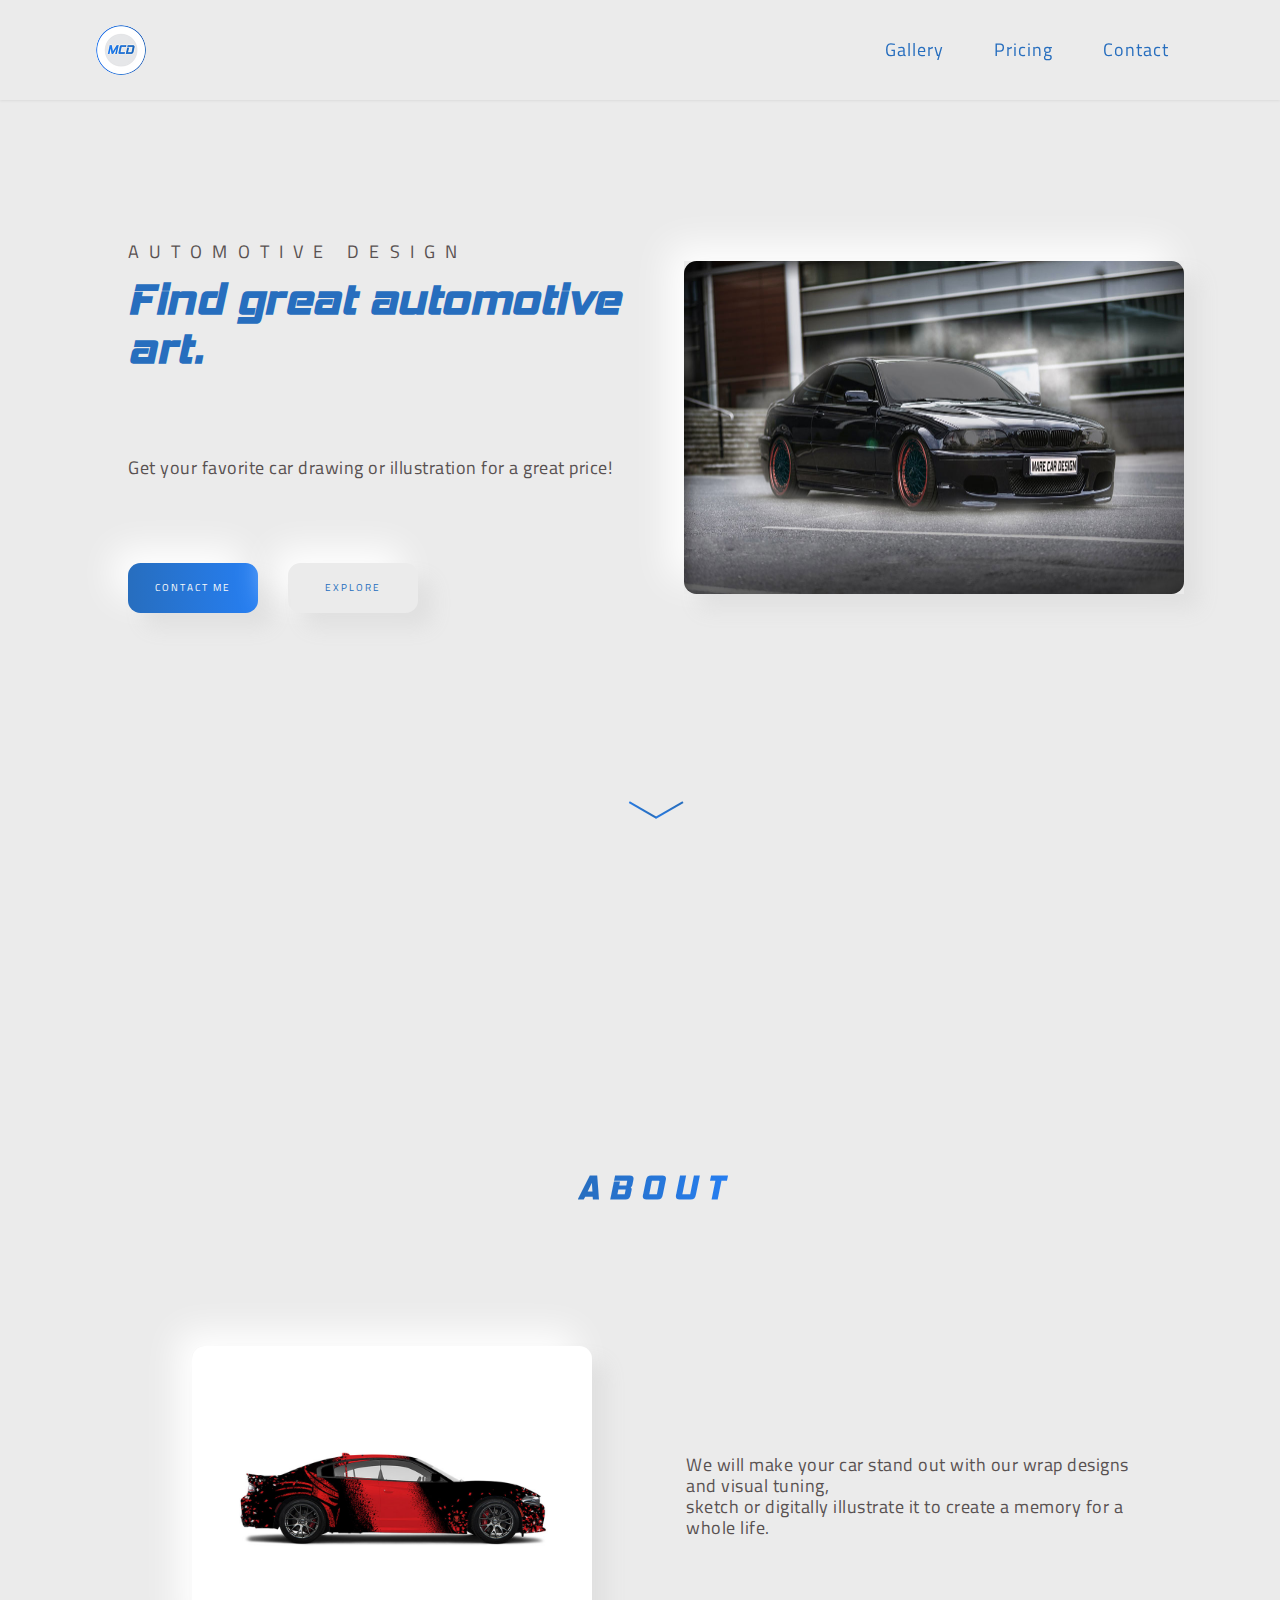
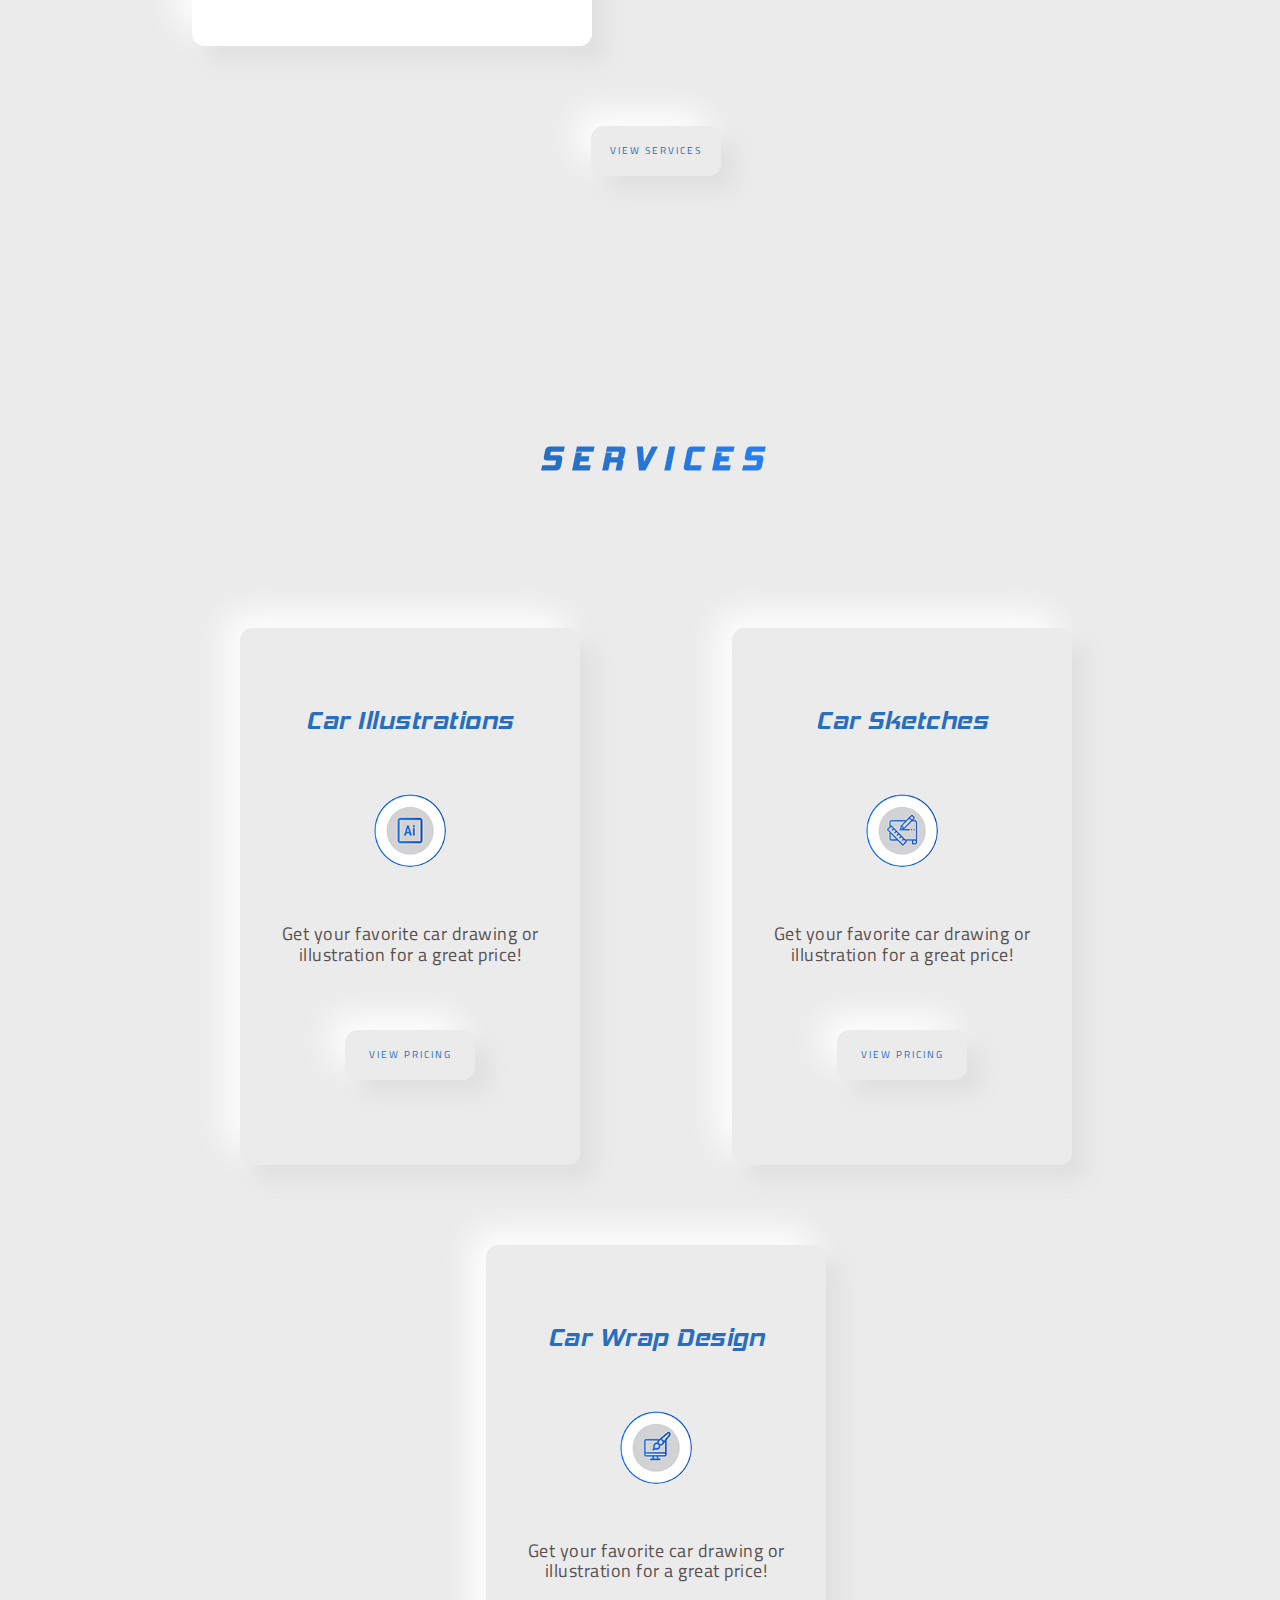
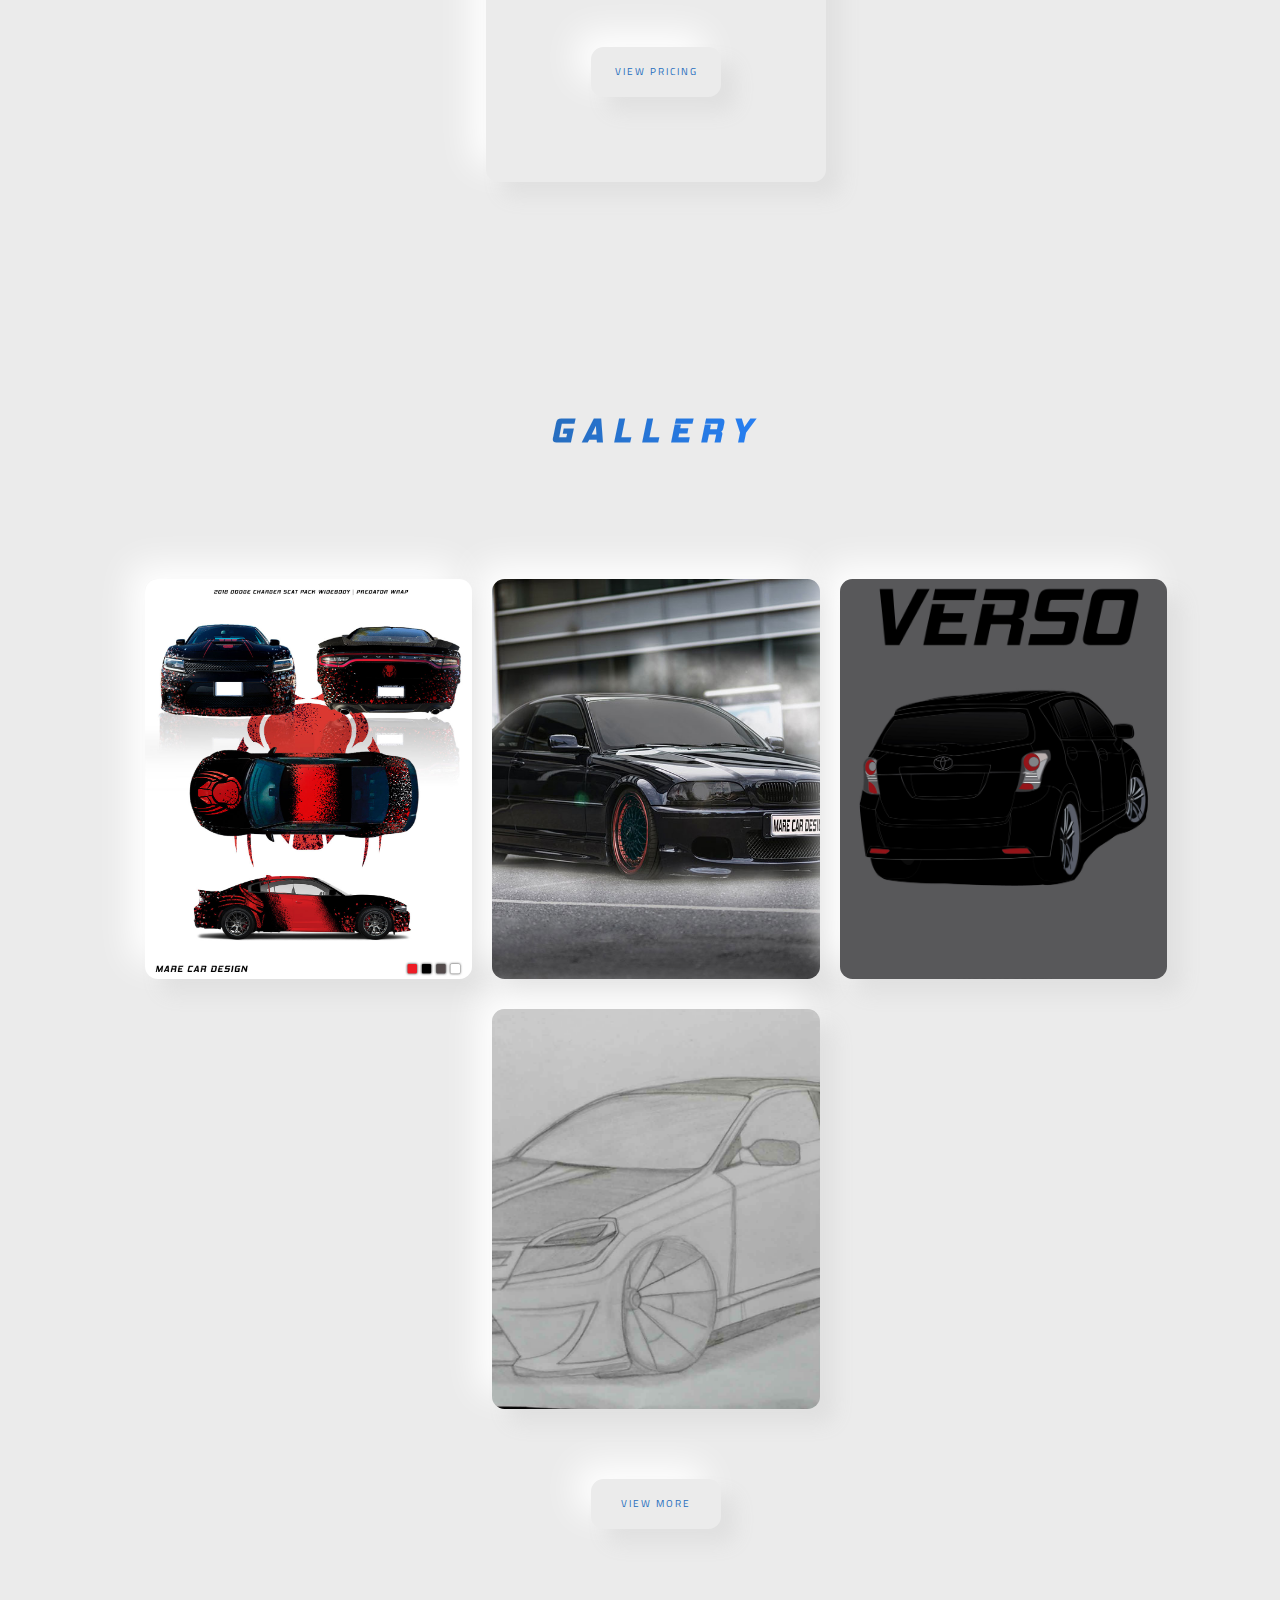
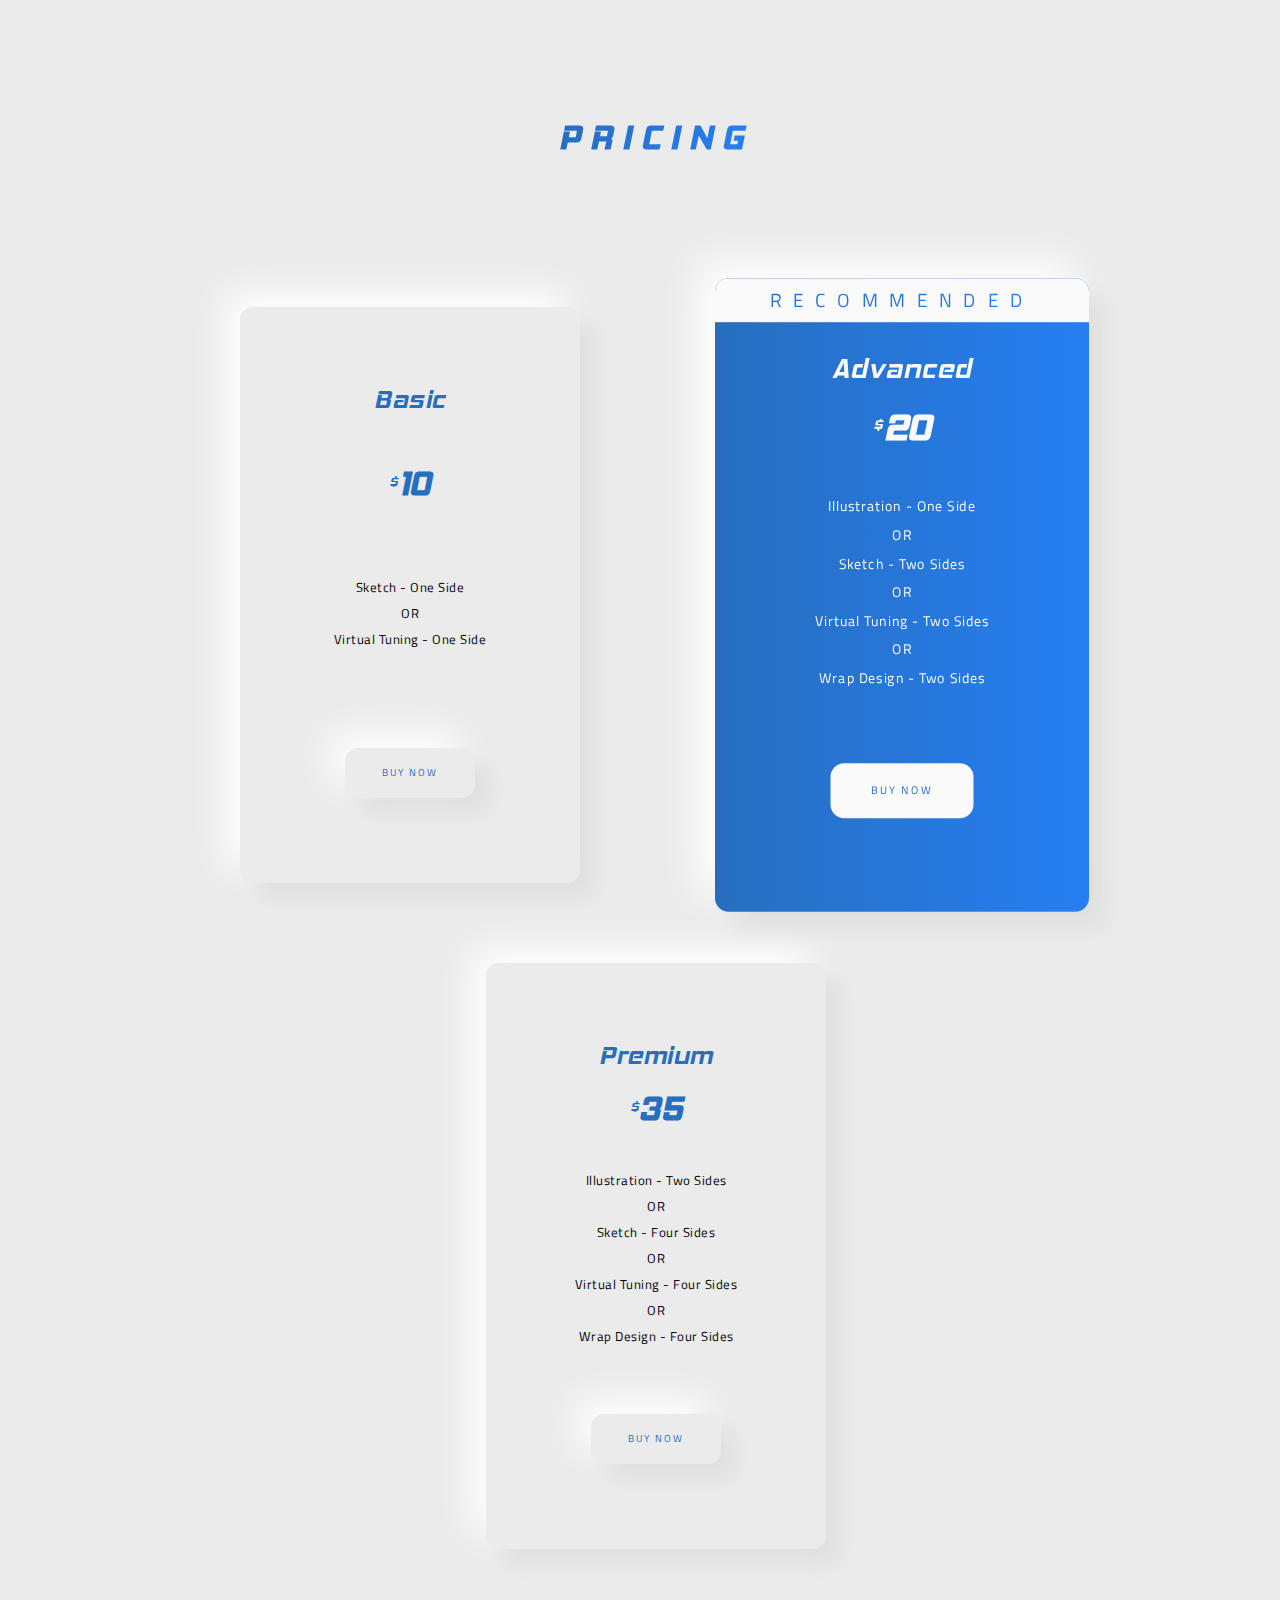
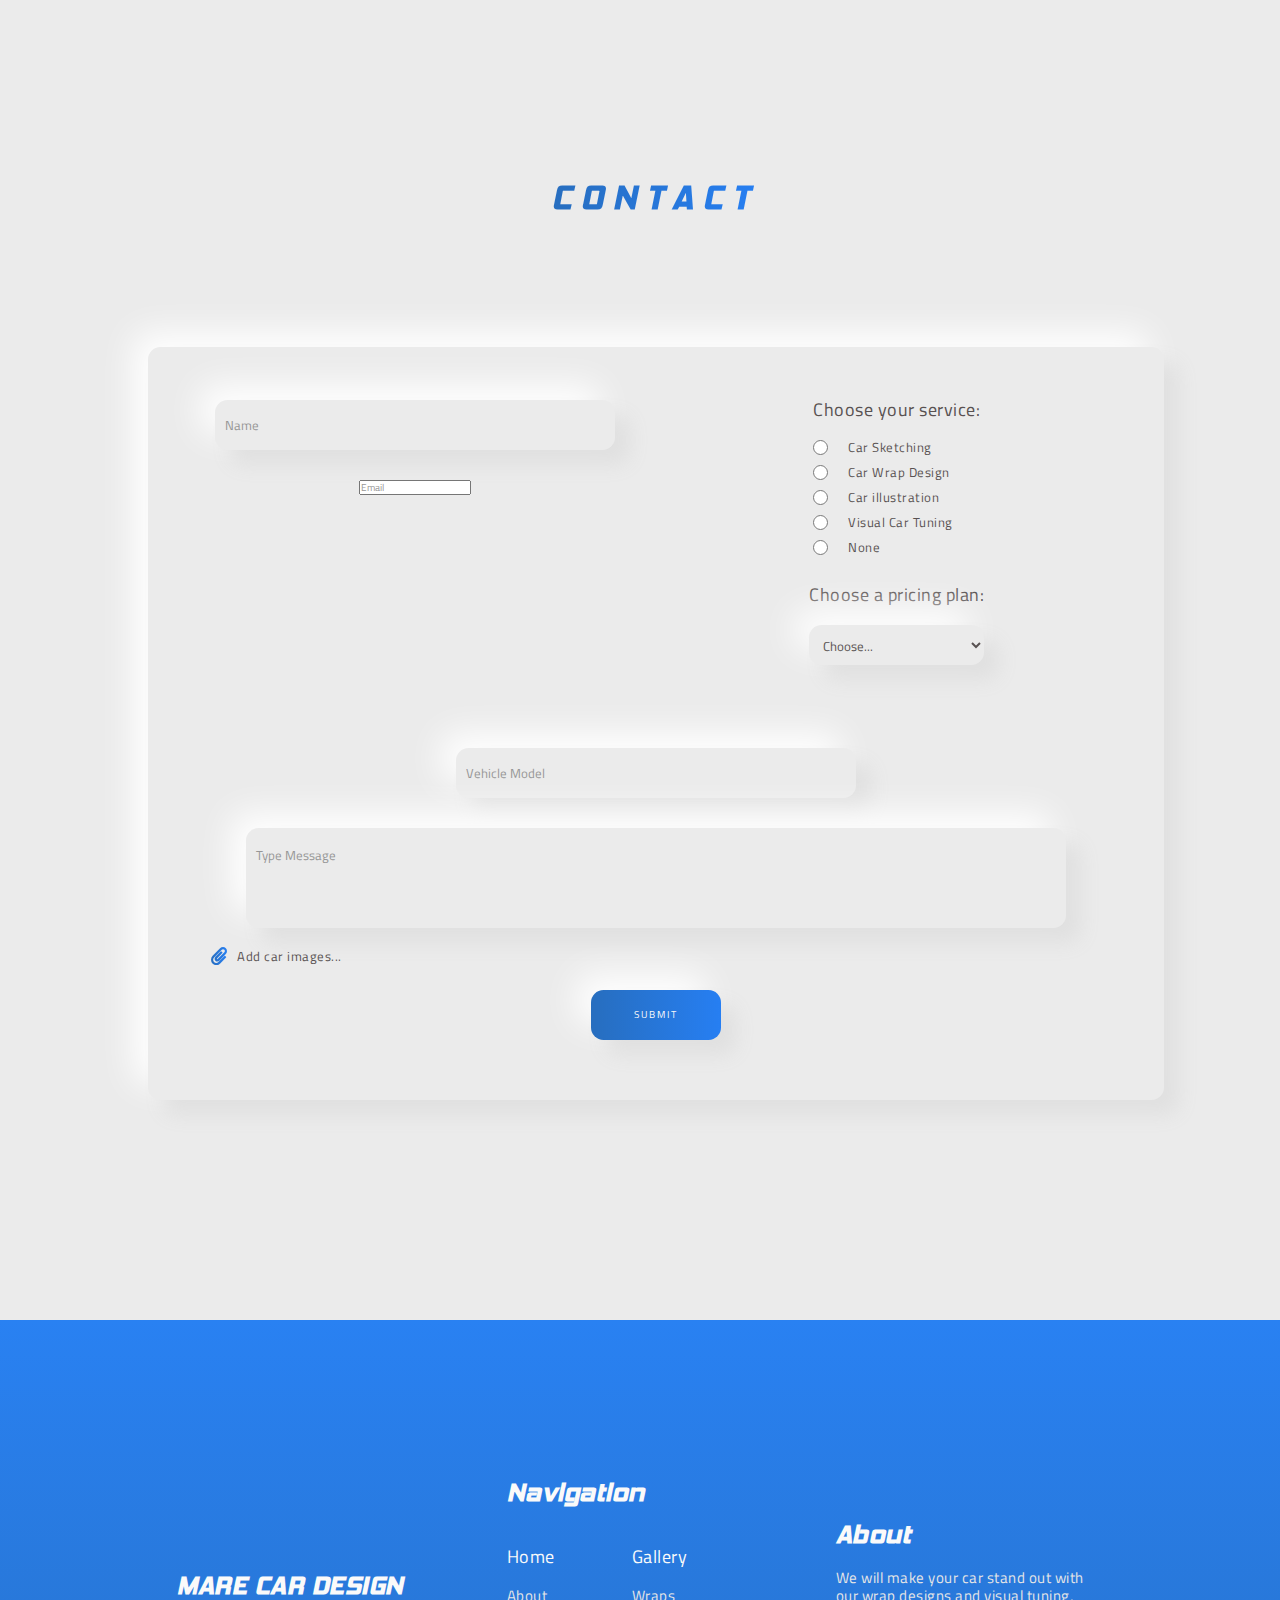
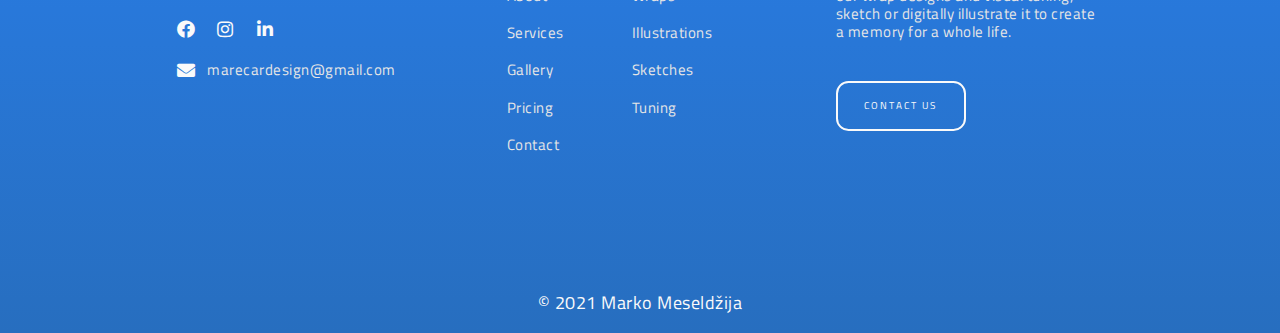
<file: site-files/index.html>
<!-- 

Copyright (c) 2021, Marko Meseldžija
All rights reserved.

This source code is licensed under the BSD-style license found in the
LICENSE file in the root directory of this source tree.

-->

<!--

  Home Page

    Header
    Hero
    About
    Services
    Gallery
    Pricing
    Contact
    Footer

-->

<!DOCTYPE html>
<html lang="en">
  
  <head>
    <meta charset="UTF-8" />
    <meta name="viewport" content="width=device-width, initial-scale=1.0" />
    <meta http-equiv="X-UA-Compatible" content="ie=edge" />
    <meta name="description" content="We will make your car stand out with our wrap designs and visual tuning,
    sketch or digitally illustrate it to create a memory for a whole life.">
    <meta name="keywords" content="Automotive, Car Design, Car Illustration, Car Wrap Design, Car Sketch, Visual Car Tuning">
    <meta name="author" content="Marko Meseldžija">

    <link rel="stylesheet" href="https://cdnjs.cloudflare.com/ajax/libs/font-awesome/5.15.3/css/all.min.css"/>
    <link rel="icon" type="image/png" href="https://bit.ly/2YOIV4l"/>
    <link rel="stylesheet" href="./styles/normalize.css" />
    <link rel="stylesheet" href="./styles/style.css" />
    
    <title>Mare Car Design | Home</title>
    <meta name="google-site-verification" content="VTEy3pIsQYqP5olZlccPTb0mRuZ0sS3jwpzZhfykVMc" />
  </head>

  <body>

    <!-- Loader -->

    <div id="loader">
      <img id="ellipse" src="./images/Ellipse-1.png" alt="Ellipse">
      <img id="logo" src="./images/MCD-Logo-loader.png" alt="Loader logo">
    </div>

    <a id="top"></a>

  <!-- Content -->

      <!-- Header -->

      <header>

        <nav id="head-nav">

          <a class="logo-container" href="index.html" style="width: 50px; aspect-ratio: 1/1;">
            <img class="logo circle" src="./images/MCD-Logo.png" width="50" height="50" alt="Logo">
          </a>
          
          <input type="checkbox" id="click">
          <label for="click" class="menu-btn">
            <i class="fas fa-bars"></i>
          </label>

          <ul id="head-ul">
            <div class="nav-wrapper">
              <li class="head-li"><a href="gallery.html">Gallery</a></li>
              <li class="head-li"><a href="#pricing">Pricing</a></li>
              <li class="head-li"><a href="#contact-form">Contact</a></li>
            </div>  
            <li>
              <div class="icons">
                <a title="Facebook Page" href="https://www.facebook.com/marecardesign" target="_blank">
                  <i class="fab fa-facebook"></i>
                </a>
                <a title="Instagram Page" href="https://www.instagram.com/marecardesign" target="_blank">
                  <i class="fab fa-instagram"></i>
                </a>
                <a title="LinkedIn Page" href="https://www.linkedin.com/in/marecardesigner" target="_blank" >
                  <i class="fab fa-linkedin-in"></i>
                </a>
                <a title="Send E-Mail" class="last-icon" href="mailto:marecardesign@gmail.com" target="_blank">
                  <i class="fas fa-envelope"></i>
                </a>
              </div>
            </li>
          </ul>

        </nav>
        
      </header>

    <!-- Sections -->
    
    <main>  
      
      <!-- Hero -->

      <section class="hero">

        <div class="hero-content">
          <div class="hero-text">
            <p class="spaced-text">automotive design</p>
            <h1 class="hero-header">Find great automotive art.</h1>
            <p class="hero-paragraph">Get your favorite car drawing  or illustration for a great price!</p>
          </div>
          <div class="cta">
              <a role="button" class="button cta-primary" href="#contact-form">Contact Me</a>  
              <a role="button" class="button cta-secondary" href="gallery.html">Explore</a>
          </div>
        </div>
        <div class="hero-image-wrapper">
          <img class="hero-image" src="./images/BMW-320.jpg" alt="Hero image">
        </div>
        <a class="scroll-arrow" href="#about">
          <svg width="79" height="26" viewBox="0 0 79 26" fill="none" xmlns="http://www.w3.org/2000/svg">
            <line x1="0.75" y1="1.73746" x2="39.7211" y2="24.2375" stroke="url(#paint0_linear)" stroke-width="3"/>
            <line x1="38.5774" y1="24.201" x2="77.5485" y2="1.70096" stroke="url(#paint1_linear)" stroke-width="3"/>
            <defs>
            <linearGradient id="paint0_linear" x1="38.9711" y1="25.5365" x2="34.1208" y2="31.5871" gradientUnits="userSpaceOnUse">
            <stop stop-color="#276EBF"/>
            <stop offset="1" stop-color="#2981F2"/>
            </linearGradient>
            <linearGradient id="paint1_linear" x1="78.2985" y1="3" x2="81.1133" y2="10.2258" gradientUnits="userSpaceOnUse">
            <stop stop-color="#276EBF"/>
            <stop offset="1" stop-color="#2981F2"/>
            </linearGradient>
            </defs>
          </svg>                       
        </a>

      </section>

      <!-- About -->
      
      <section class="about">

        <h2 id="about" class="section-title">About</h2>
        <div class="about-content">
          <div class="about-image-wrapper">
            <img class="about-image" src="./images/Charger-Left-Side-View.jpg" alt="About Image">
          </div>
          <p class="about-p">We will make your car stand out with our wrap designs and visual tuning,
           <br> sketch or digitally illustrate it to create a memory for a whole life.</p>
        </div>
        <a role="button" class="button cta-secondary" href="#services">View Services</a>
        
      </section>

      <!-- Services -->

      <section class="services">

        <h2 class="section-title">Services</h2>
        <div class="cards" id="services">
          <div class="card">
            <h3 class="card-heading">Car Illustrations</h3>
            <div class="card-icon">
              <img src="./images/Illustrations.jpg" alt="Car Illustrations Icon" />
            </div>
            <p class="card-p">Get your favorite car drawing  or illustration for a great price!</p>
            <a role="button" class="button cta-secondary" href="#pricing">View Pricing</a>
            </div>
          <div class="card">
            <h3 class="card-heading">Car Sketches</h3>
            <div class="card-icon">
              <img src="./images/Sketches.jpg" alt="Car Sketches Icon" />
            </div>
            <p class="card-p">Get your favorite car drawing  or illustration for a great price!</p>
            <a role="button" class="button cta-secondary" href="#pricing">View Pricing</a>
          </div>
          <div class="card">
            <h3 class="card-heading">Car Wrap Design</h3>
            <div class="card-icon">
              <img src="./images/Wraps.jpg" alt="Car Wrap Design Icon" />
            </div>
            <p class="card-p">Get your favorite car drawing  or illustration for a great price!</p>
            <a role="button" class="button cta-secondary" href="#pricing">View Pricing</a>
          </div>
        </div>

      </section>

      <!-- Gallery -->

      <section class="gallery">

        <h2 class="section-title">Gallery</h2>

        <div class="gallery-pictures" id="gallery">
          <div class="gallery-picture-wrapper">
            <img class="gallery-picture" src="./images/Charger-Mockup.jpg" alt="Predator Wrap Mockup">
            <div class="overlay" tabindex="0">
              <h3 class="overlay-heading">Predator Wrap</h3>
              <a href="gallery.html#wrap-designs" class="overlay-category">Car Wraps</a>
              <a href="./images/Charger-Mockup.jpg" target=”_blank” role="button" class="button transparent-button no-shadow">View</a>
            </div>
          </div>
          <div class="gallery-picture-wrapper">
            <img class="gallery-picture" src="./images/BMW-320.jpg" alt="BMW 320 Visual Tuning">
            <div class="overlay" tabindex="0">
              <h3 class="overlay-heading">BMW 320</h3>
              <a href="gallery.html#visual-tuning" class="overlay-category">Visual Tuning</a>
              <a href="./images/BMW-320.jpg" target=”_blank” role="button" class="button transparent-button no-shadow">View</a>
            </div>
          </div>
          <div class="gallery-picture-wrapper">
            <img class="gallery-picture" src="./images/Toyota-Corrola-Verso-2010.jpg" alt="Toyota Verso Illustration">
            <div class="overlay" tabindex="0">
              <h3 class="overlay-heading">Toyota Verso</h3>
              <a href="gallery.html#illustrations" class="overlay-category">Illustrations</a>
              <a href="./images/Toyota-Corrola-Verso-2010.jpg" target=”_blank” role="button" class="button transparent-button no-shadow">View</a>
            </div>
          </div>
          <div class="gallery-picture-wrapper">
            <img class="gallery-picture" src="./images/Opel-Astra-GTC.jpg" alt="Opel Astra GTC Sketch">
            <div class="overlay" tabindex="0">
              <h3 class="overlay-heading">Opel Astra GTC</h3>
              <a href="gallery.html/#sketches" class="overlay-category">Sketches</a>
              <a href="./images/Opel-Astra-GTC.jpg" target=”_blank” role="button" class="button transparent-button no-shadow">View</a>
            </div>
          </div>
        </div>
        <a role="button" class="button cta-secondary" href="gallery.html">View More</a>
      
      </section>

      <!-- Pricing -->

      <section class="pricing">

        <h2 class="section-title">Pricing</h2>

        <div class="cards" id="pricing">
          <div class="card">
            <h3 class="card-heading">Basic</h3>
            <h2 class="price"><sup>$</sup>10</h2>
            <ul class="pros-list">
              <li class="pros">Sketch - One Side</li>
              <li class="pros">Virtual Tuning - One Side</li>
            </ul>
            <a role="button" class="button cta-secondary" href="#contact-form">Buy Now</a>
          </div>
          <div class="recommended card">
            <div class="spaced-text-wrapper">
              <p class="spaced-text">recommended</p>
            </div>
            <h3 class="card-heading">Advanced</h3>
            <h2 id="price"><sup>$</sup>20</h2>
              <ul class="pros-list">
                <li class="pros">Illustration - One Side</li>
                <li class="pros">Sketch - Two Sides</li>
                <li class="pros">Virtual Tuning - Two Sides</li>
                <li class="pros">Wrap Design - Two Sides</li>
              </ul>
            <a role="button" class="button cta-secondary no-shadow" href="#contact-form">Buy Now</a>
          </div>
          <div class="card">
            <h3 class="card-heading">Premium</h3>
            <h2 class="price"><sup>$</sup>35</h2>
            <ul class="pros-list">
              <li class="pros">Illustration - Two Sides</li>
              <li class="pros">Sketch - Four Sides</li>
              <li class="pros">Virtual Tuning - Four Sides</li>
              <li class="pros">Wrap Design - Four Sides</li>
            </ul>
            <a role="button" class="button cta-secondary" href="#contact-form">Buy Now</a>
          </div>
        </div>

      </section>

      <!-- Contact -->
        
      <section class="contact">

        <h2 class="section-title">Contact</h2>
        <div id="contact-form">

          <form name="contact" method="POST" enctype="multipart/form-data" data-netlify="true">

            <div class="form-column">
              <label for="fname"></label>
              <input type="text" id="fname" name="name" placeholder="Name" required>
              <label for="femail"></label>
              <input type="email" inputmode="email" autocomplete="off" id="femail" name="email" placeholder="Email" required>
            </div>

            <div class="form-column" id="form-radio-buttons">              
              <ul class="option-list">
                <li class="choose-par">
                  <p>Choose your service:</p>
                </li>
                <li class="option-item">
                  <input selected type="radio" id="car-sketching" name="service" value="Car Sketching" required>
                  <label for="car-sketching">Car Sketching</label><br>
                </li>
                <li class="option-item">
                  <input type="radio" id="car-wrap-design" name="service" value="Car Wrap Design">
                  <label for="car-wrap-design">Car Wrap Design</label><br>
                </li>
                <li class="option-item">
                  <input type="radio" id="car-illustration" name="service" value="Car illustration">
                  <label for="car-illustration">Car illustration</label>
                </li>
                <li class="option-item">
                  <input type="radio" id="visual-car-tuning" name="service" value="Visual Car Tuning">
                  <label for="visual-car-tuning">Visual Car Tuning</label><br>
                </li>
                <li class="option-item">
                  <input type="radio" id="none" name="service" value="None">
                  <label for="none">None</label>
                </li>
              </ul>
              <div class="pricing-plans-select">
                <label for="plans">Choose a pricing plan:</label>
                <select id="plans">
                  <option aria-label="choose-option" selected value="placeholder">Choose...</option>
                  <option value="basic">Basic | $5</option>
                  <option value="advanced">Advanced | $15</option>
                  <option value="premium">Premium | $35</option>
                </select>
              </div>
            </div>
            
            <div class="form-column upload">
              <label for="fcar"></label>
              <input type="text" autocomplete="off" id="fcar" name="car" placeholder="Vehicle Model" required>
              <label for="fmessage"></label>
              <textarea id="fmessage" name="message" placeholder="Type Message" contenteditable="true"></textarea>
                <div class="file-upload">
                  <label for="file-input">
                    <i class="fas fa-paperclip"></i>
                    <p class="small-paragraph">Add car images...</p>
                  </label>
                  <input id="file-input" type="file" class="hidden"/>
                </div>
            </div>

            <div class="form-btn-wrapper">
              <input type="submit" role="button" class="button cta-primary" value="Submit">
            </div>

          </form>
        
        </div>
      
      </section>

    </main>
  
    <!-- Footer -->

    <footer>
  
      <div class="footer-content">
  
        <div class="footer-column" id="first-col">
          <h3 class="footer-headline">MARE CAR DESIGN</h3>
          <div class="icons">
            <a href="https://www.facebook.com/marecardesign" target="_blank">
              <i class="fab fa-facebook"></i>
            </a>
            <a href="https://www.instagram.com/marecardesign" target="_blank">
              <i class="fab fa-instagram"></i>
            </a>
            <a href="https://www.linkedin.com/in/marecardesigner" target="_blank" >
              <i class="fab fa-linkedin-in"></i>
            </a>
          </div>
          <div class="contact-mail">
            <a href="mailto:marecardesign@gmail.com" target="_blank">
              <i class="fas fa-envelope"></i>
            </a>
            <a href="mailto:marecardesign@gmail.com" target="_blank">
              <p class="mail-label">marecardesign@gmail.com</p>
            </a>
          </div>
        </div>
        
        <div class="footer-column">
          <h3 class="footer-title">Navigation</h3>
          <div class="links-wrapper">
            <ul class="links home-links">
            <li class="footer-link page-link"><a href="#top">Home</a></li>
            <li class="footer-link"><a href="#about">About</a></li>
            <li class="footer-link"><a href="#services">Services</a></li>
            <li class="footer-link"><a href="#gallery">Gallery</a></li>
            <li class="footer-link"><a href="#pricing">Pricing</a></li>
            <li class="footer-link"><a href="#contact-form">Contact</a></li>
            </ul>
            <ul class="links gallery-links">
              <li class="footer-link page-link"><a href="gallery.html">Gallery</a></li>
              <li class="footer-link"><a href="gallery.html#wrap-designs">Wraps</a></li>
              <li class="footer-link"><a href="gallery.html#illustrations">Illustrations</a></li>
              <li class="footer-link"><a href="gallery.html#sketches">Sketches</a></li>
              <li class="footer-link"><a href="gallery.html#visual-tuning">Tuning</a></li>
            </ul>
          </div>
        </div>
  
        <div class="footer-column">
          <h3 class="footer-title">About</h3>
          <p class="footer-text">We will make your car stand out with our wrap designs and visual tuning,
            sketch or digitally illustrate it to create a memory for a whole life.
          </p>
          <a href="index.html#contact-form" role="button" class="button transparent-button no-shadow no-shadow">Contact Us</a>             
        </div>

      </div>

      <p class="copyright">&copy; 2021 Marko Meseldžija</p>
    
    </footer>
  
  <!-- JS for Loader -->

  <script>
      document.documentElement.onload = function(){
      document.getElementById("loader").style.display = "block";
  };
  
  window.onload = function(){
      document.getElementById("loader").style.display = "none";
  };
  </script>
  
  </body>

</html>
</file>
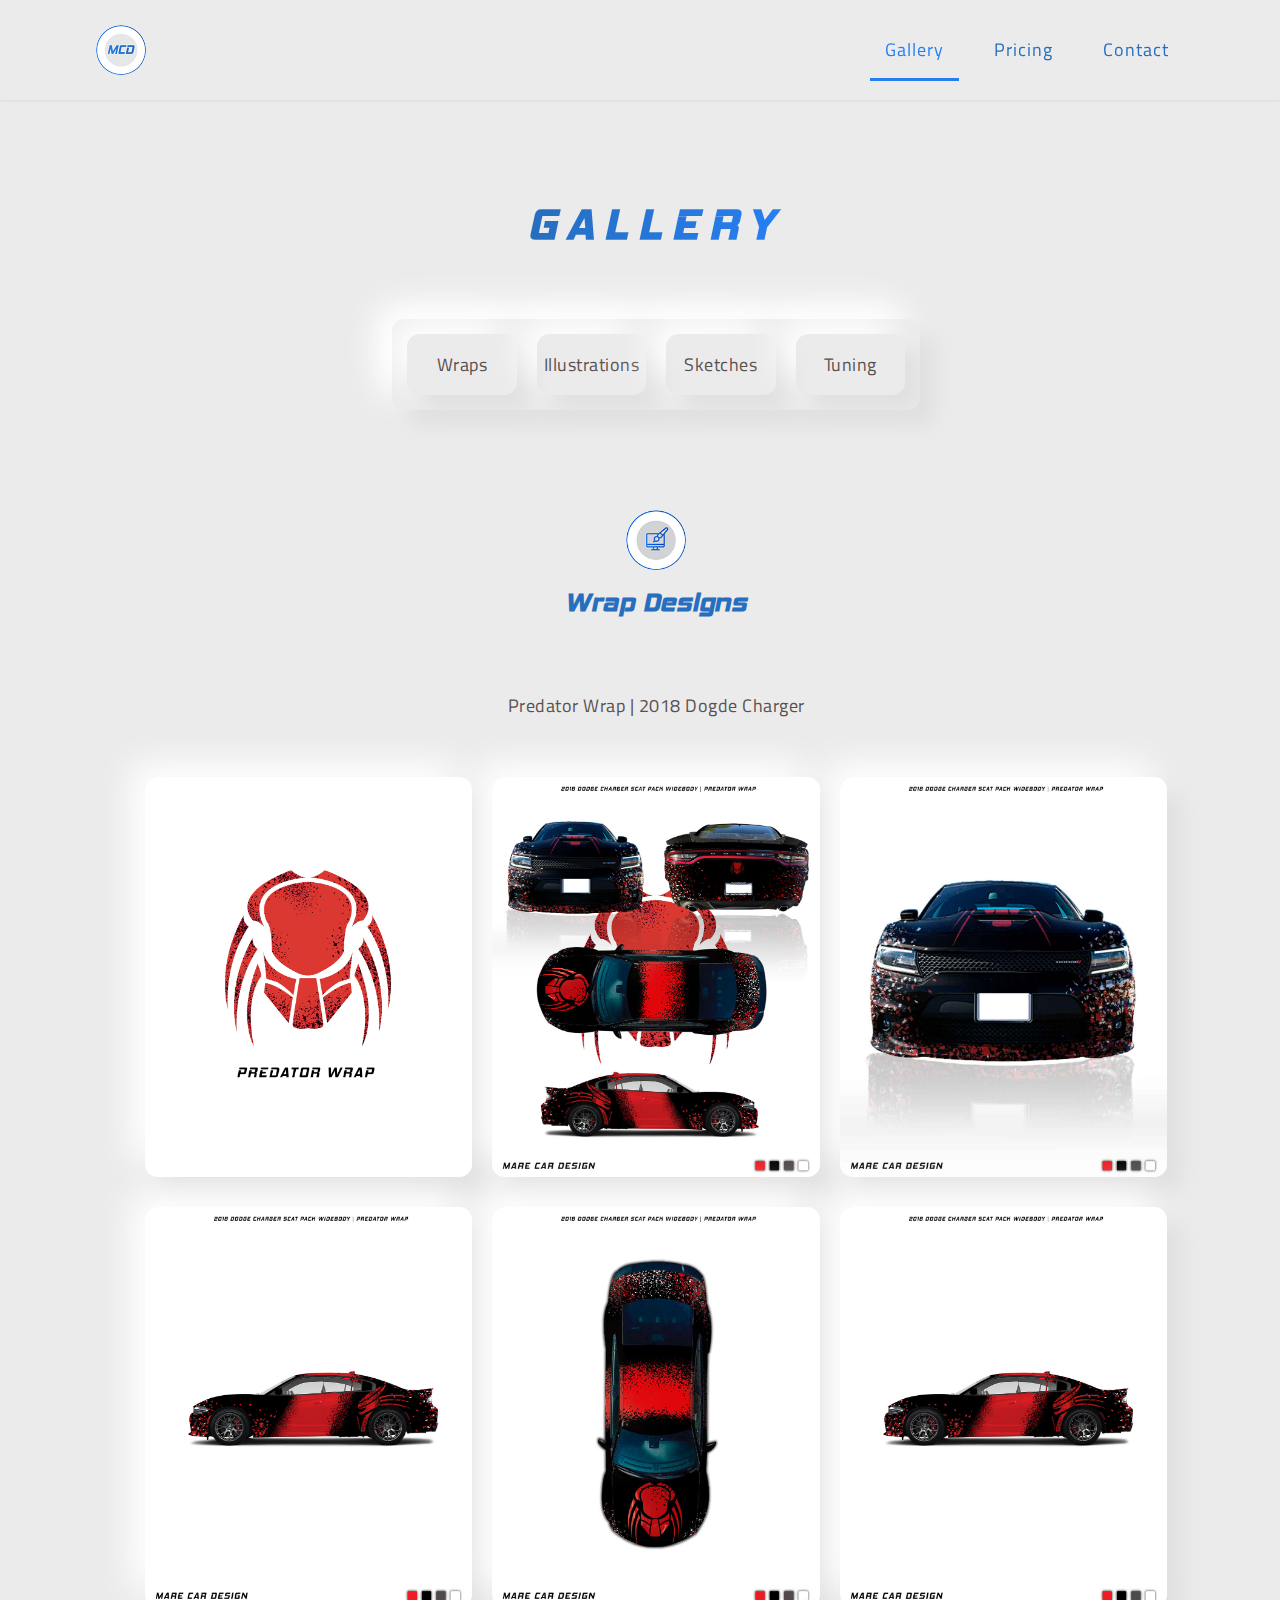
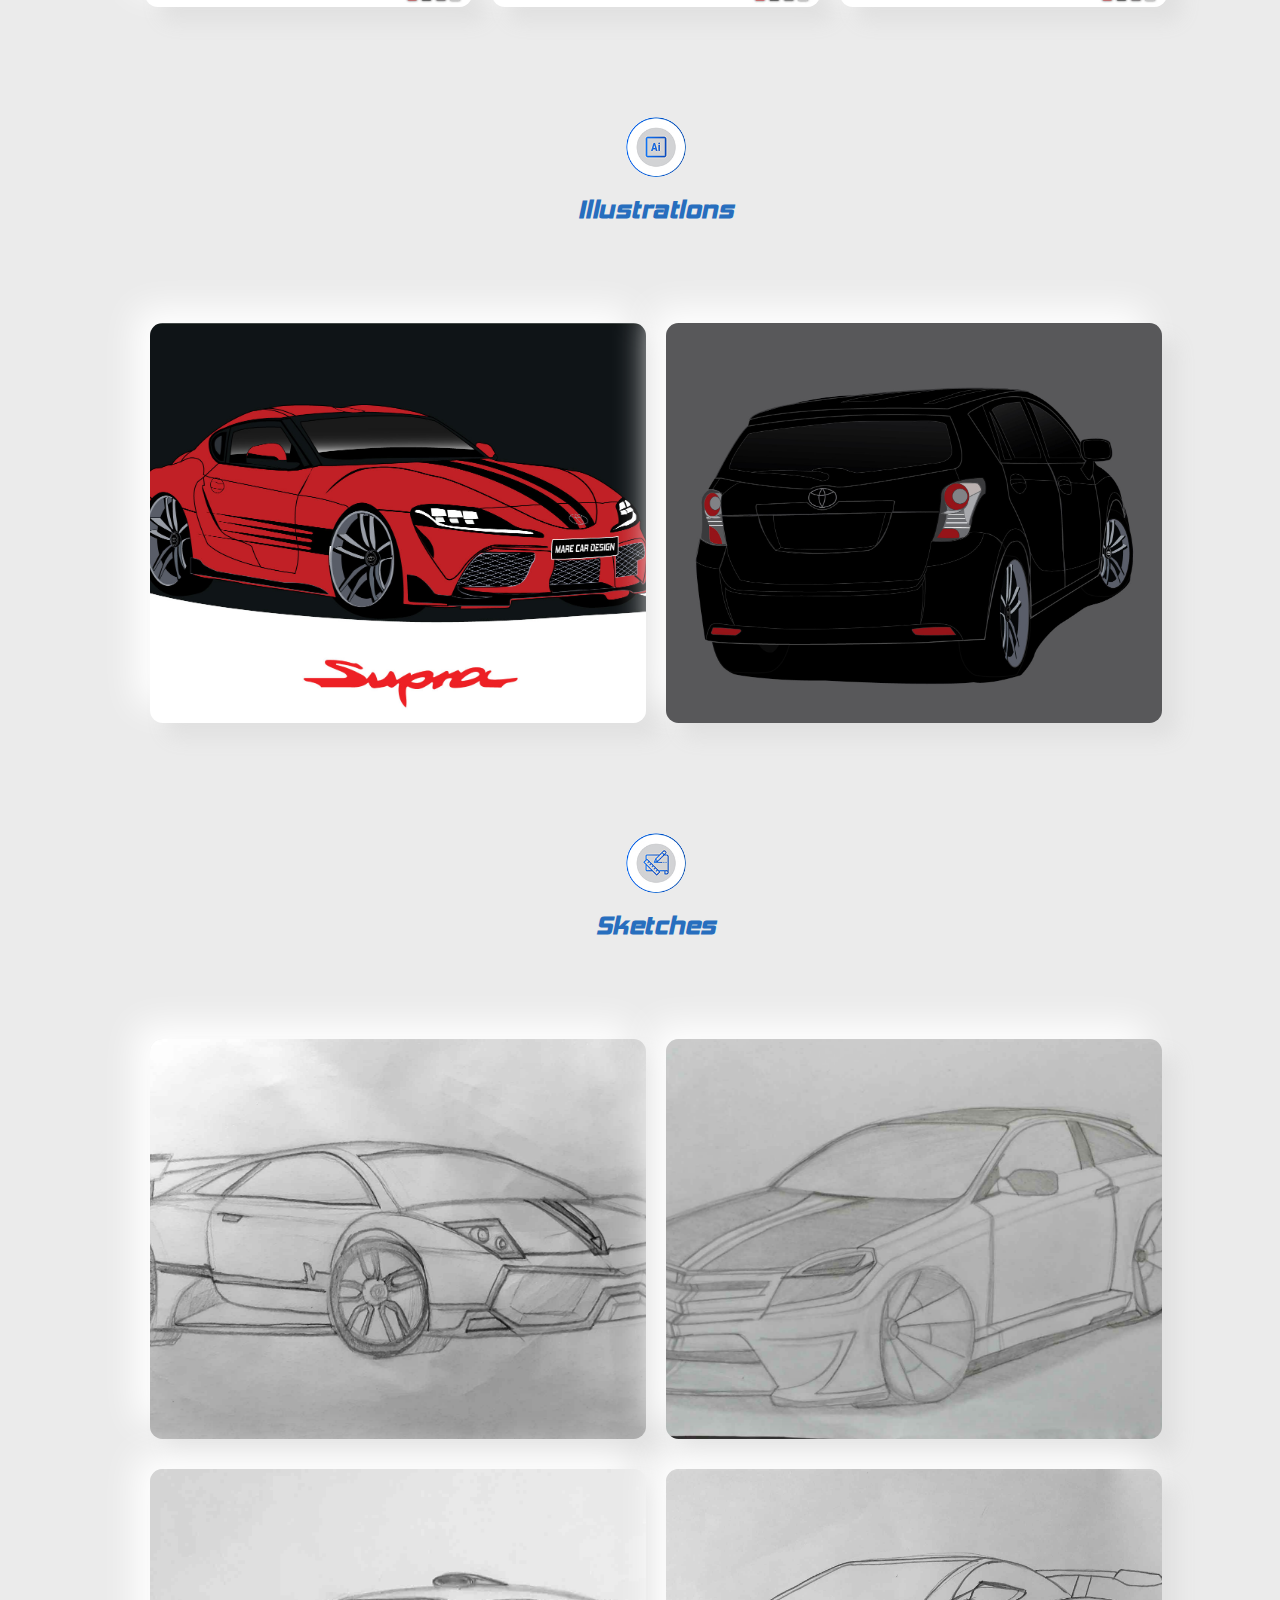
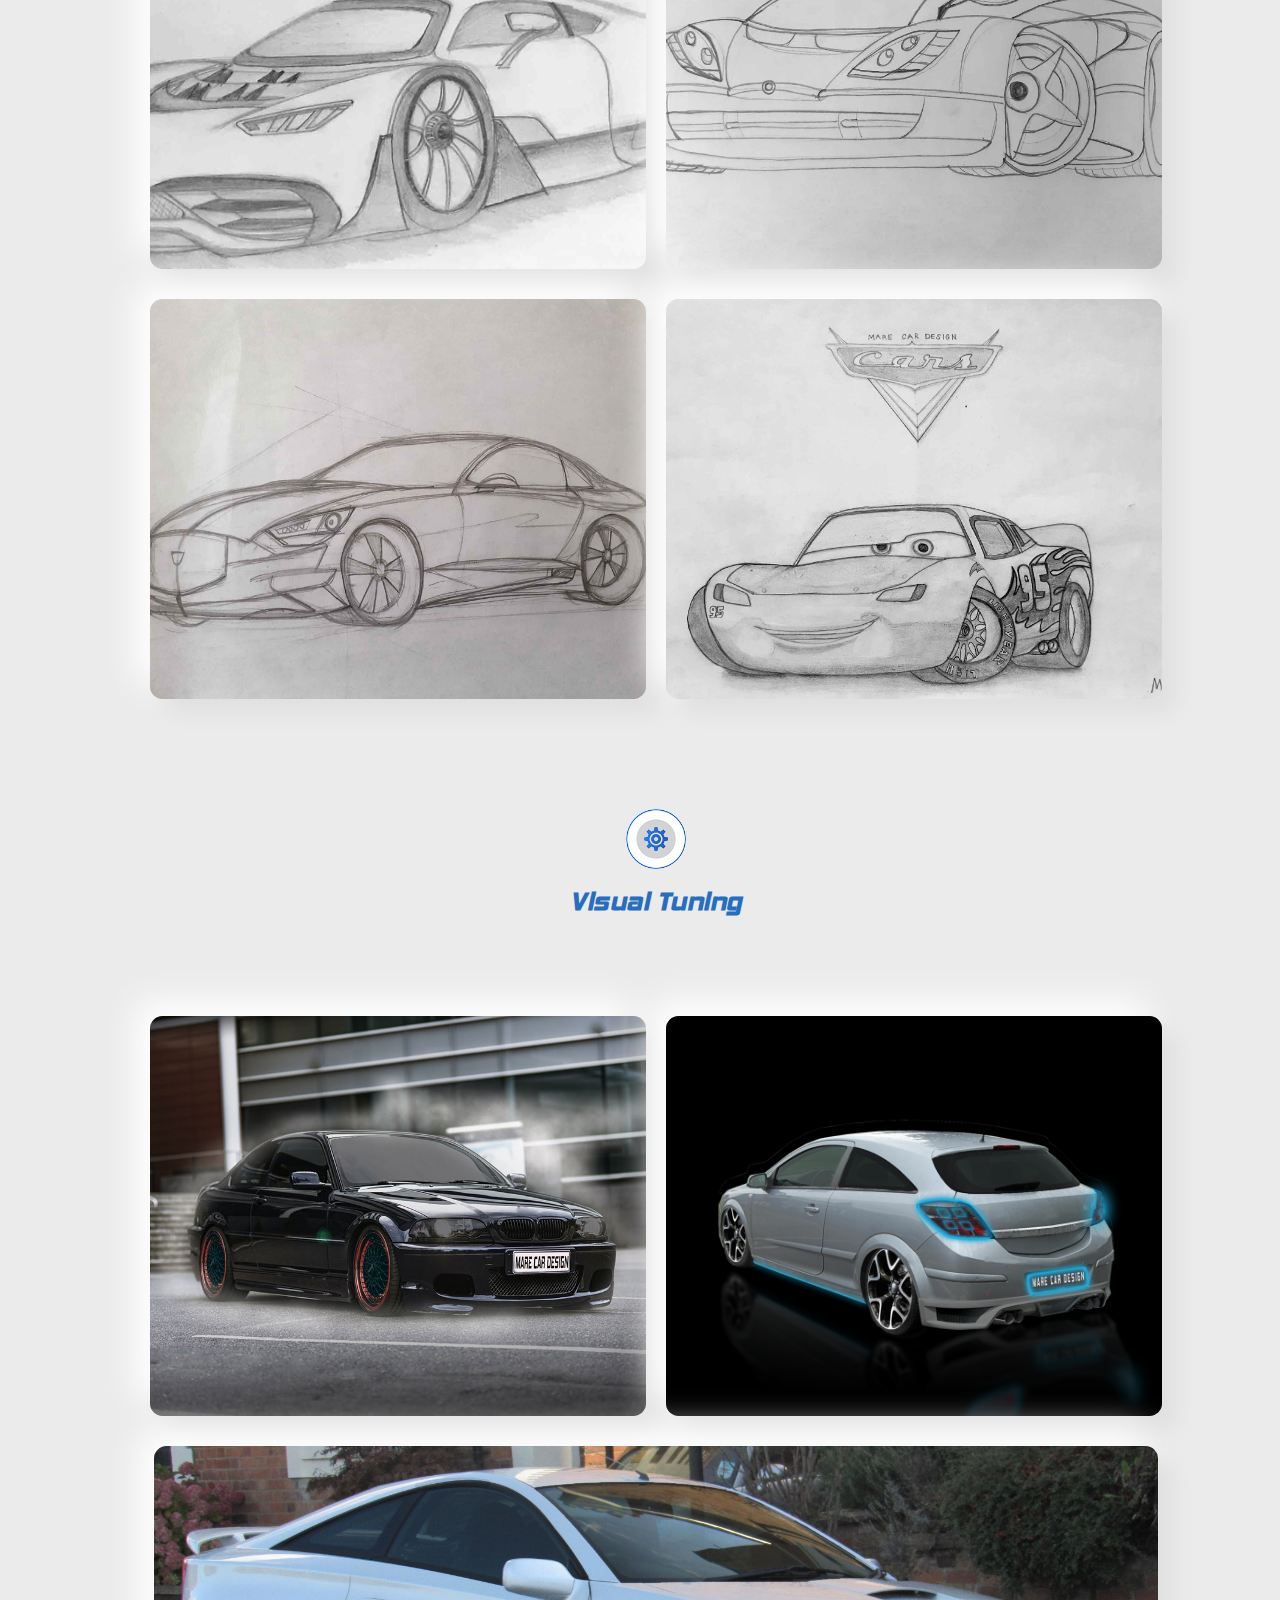
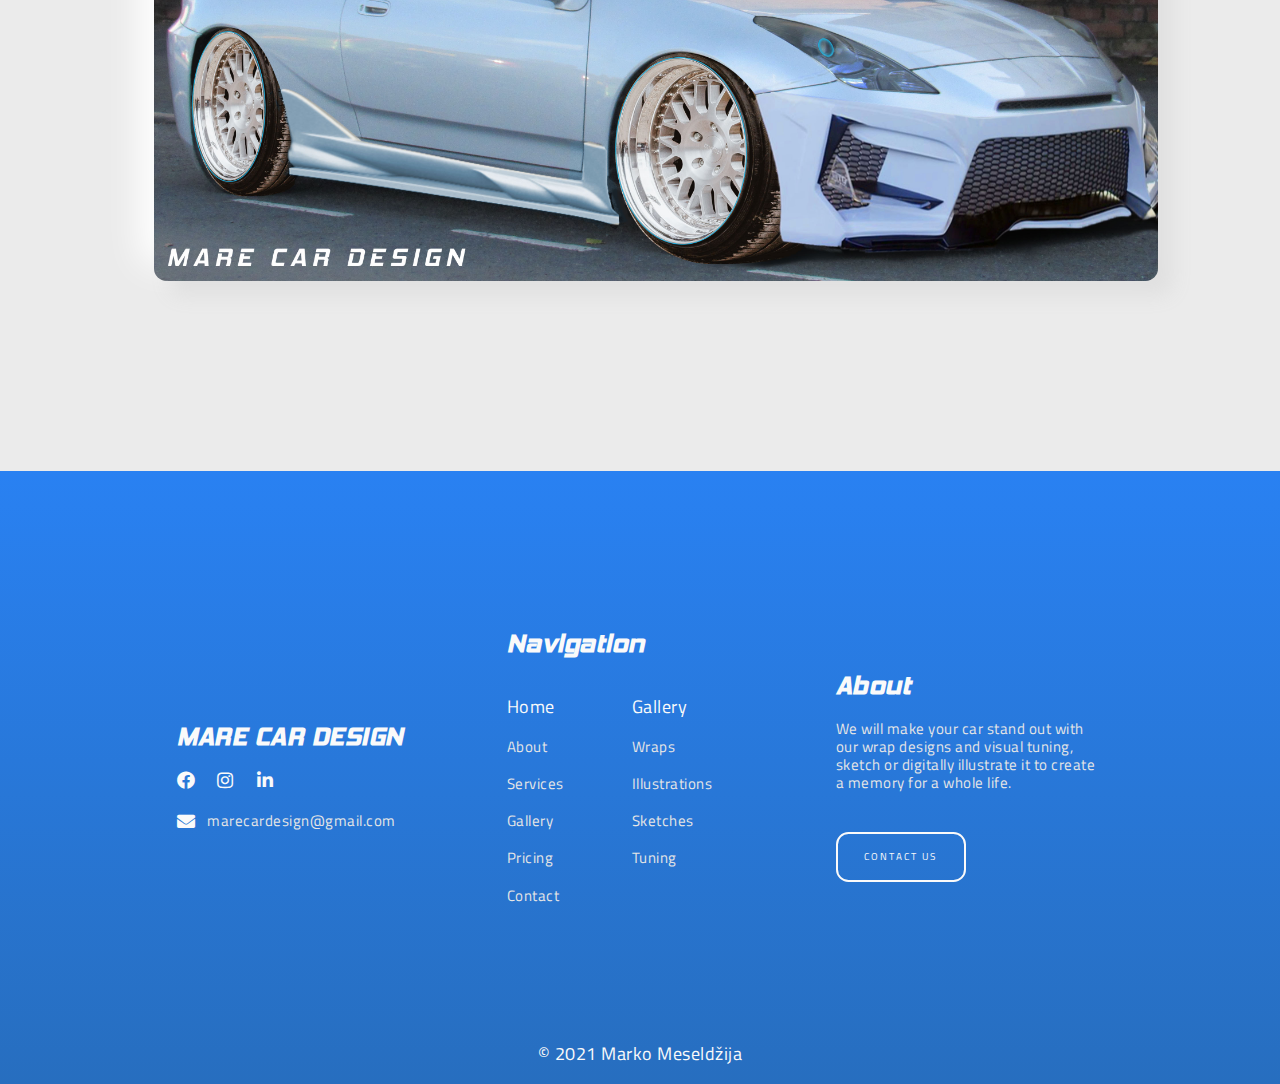
<file: site-files/gallery.html>
<!--
  
  Gallery

    Wraps
    Illustrations
    Sketches
    Tuning

-->

<!DOCTYPE html>
<html lang="en">

<head>
  <meta charset="UTF-8" />
  <meta name="viewport" content="width=device-width, initial-scale=1.0" />
  <meta http-equiv="X-UA-Compatible" content="ie=edge" />
  <meta name="description" content="Showcase of Automotive Art: Car Wrap Designs, Illustrations, Sketches and Visual Tuning.">
  <meta name="keywords" content="Gallery, Automotive Art, Car Design, Car Illustration, Car Wrap Design, Car Sketch, Visual Car Tuning">
  <meta name="author" content="Marko Meseldžija">
  
  <link rel="stylesheet" href="https://cdnjs.cloudflare.com/ajax/libs/font-awesome/5.15.3/css/all.min.css" />
  <link rel="icon" type="image/png" href="https://bit.ly/2YOIV4l" />
  <link rel="stylesheet" href="./styles/normalize.css" />
  <link rel="stylesheet" href="./styles/style.css" />

  <title>Mare Car Design | Gallery</title>

</head>

<body>

  <!-- Loader -->

  <div id="loader">
    <img id="ellipse" src="./images/Ellipse-1.png" alt="Ellipse">
    <img id="logo" src="./images/MCD-Logo-loader.png" alt="Loader logo">
  </div>

  <a name="top"></a>

<!-- Content -->

  <!-- Header -->

  <header>

    <nav id="head-nav">  

      <a class="logo-container" href="index.html" style="width: 50px; aspect-ratio: 1/1;">
        <img class="logo circle" src="./images/MCD-Logo.png" width="50" height="50" alt="Logo">
      </a>

      <input type="checkbox" id="click">
      <label for="click" class="menu-btn">
        <i class="fas fa-bars"></i>
      </label>
      <ul id="head-ul">
        <div class="nav-wrapper">
          <li class="head-li current"><a href="#top">Gallery</a></li>
          <li class="head-li"><a href="index.html#pricing">Pricing</a></li>
          <li class="head-li"><a href="index.html#contact-form">Contact</a></li>
        </div>
        <li>
          <div class="icons">
            <a href="https://www.facebook.com/marecardesign" target="_blank">
              <i class="fab fa-facebook"></i>
            </a>
            <a href="https://www.instagram.com/marecardesign" target="_blank">
              <i class="fab fa-instagram"></i>
            </a>
            <a href="https://www.linkedin.com/in/marecardesigner" target="_blank">
              <i class="fab fa-linkedin-in"></i>
            </a>
            <a class="last-icon" href="mailto:marecardesign@gmail.com" target="_blank">
              <i class="fas fa-envelope"></i>
            </a>
          </div>
        </li>
      </ul>

    </nav>

  </header>

  <main>

    <!-- Gallery -->

    <section class="gallery">

      <h1 class="section-title" id="title">Gallery</h1>
      <div class="category-select">
        <a class="wraps select" href="#wrap-designs">Wraps</a>
        <a class="illustrations select" href="#illustrations">Illustrations</a>
        <a class="sketches select" href="#sketches">Sketches</a>
        <a class="tuning select" href="#visual-tuning">Tuning</a>
      </div>

      <div class="gallery-pictures">
        <img id="wrap-designs" class="category-logo" src="./images/Wraps.jpg" alt="Car Wraps Logo">
        <h3 class="category-title">Wrap Designs</h3>

        <p class="project-title">Predator Wrap | 2018 Dogde Charger</p>
        <div class="gallery-picture-wrapper first-image">
          <img class="gallery-picture" src="./images/Predator-Logo.jpg" alt="Predator Logo">
          <div class="overlay" tabindex="0">
            <h3 class="overlay-heading">Logo</h3>
            <a href="./images/Predator-Logo.jpg" target=”_blank” role="button" class="button transparent-button no-shadow">View</a>
          </div>
        </div>
        <div class="gallery-picture-wrapper second-image">
          <img class="gallery-picture" src="./images/Charger-Mockup.jpg" alt="Predator Wrap Mockup">
          <div class="overlay" tabindex="0">
            <h3 class="overlay-heading">Mockup</h3>
            <a href="./images/Charger-Mockup.jpg" target=”_blank” role="button" class="button transparent-button no-shadow">View</a>
          </div>
        </div>
        <div class="gallery-picture-wrapper third-image">
          <img class="gallery-picture" src="./images/Charger-Front-View.jpg" alt="Charger Front View">
          <div class="overlay" tabindex="0">
            <h3 class="overlay-heading">Front View</h3>
            <a href="./images/Charger-Front-View.jpg" target=”_blank” role="button" class="button transparent-button no-shadow">View</a>
          </div>
        </div>
        <div class="gallery-picture-wrapper fourth-image">
          <img class="gallery-picture" src="./images/Charger-Right-Side-View.jpg" alt="Charger Rear View">
          <div class="overlay" tabindex="0">
            <h3 class="overlay-heading">Rear View</h3>
            <a href="./images/Charger-Right-Side-View.jpg" target=”_blank” role="button" class="button transparent-button no-shadow">View</a>
          </div>
        </div>
        <div class="gallery-picture-wrapper fifth-image">
          <img class="gallery-picture" src="./images/Charger-Top.jpg" alt="Charger Top View">
          <div class="overlay" tabindex="0">
            <h3 class="overlay-heading">Top View</h3>
            <a href="./images/Charger-Top.jpg" target=”_blank” role="button" class="button transparent-button no-shadow">View</a>
          </div>
        </div>
        <div class="gallery-picture-wrapper sixth-image">
          <img class="gallery-picture" src="./images/Charger-Right-Side-View.jpg" alt="Charger Right Side View">
          <div class="overlay" tabindex="0">
            <h3 class="overlay-heading">Right View</h3>
            <a href="./images/Charger-Right-Side-View.jpg" target=”_blank” role="button" class="button transparent-button no-shadow">View</a>
          </div>
        </div>

        <img id="illustrations" class="category-logo" src="./images/Illustrations.jpg" alt="Car Illustrations Logo">
        <h3 class="category-title">Illustrations</h3>

        <div class="gallery-picture-wrapper first-image wider">
          <img class="gallery-picture" src="./images/Totota-Supra.jpg" alt="Toyota Supra Illustration">
          <div class="overlay" tabindex="0">
            <h3 class="overlay-heading">Toyota Supra</h3>
            <a href="./images/Totota-Supra.jpg" target=”_blank” role="button" class="button transparent-button no-shadow">View</a>
          </div>
        </div>
        <div class="gallery-picture-wrapper second-image wider">
          <img class="gallery-picture" src="./images/Toyota-Corrola-Verso-2010.jpg" alt="Toyota Verso Illustration">
          <div class="overlay" tabindex="0">
            <h3 class="overlay-heading">Toyota Verso</h3>
            <a href="./images/Toyota-Corrola-Verso-2010.jpg" target=”_blank” role="button" class="button transparent-button no-shadow">View</a>
          </div>
        </div>

        <img id="sketches" class="category-logo" src="./images/Sketches.jpg" alt="Car Sketches Logo">
        <h3 class="category-title">Sketches</h3>

        <div class="gallery-picture-wrapper first-image wider">
          <img class="gallery-picture" src="./images/Lamborghini-from-NFS-Hot-Pursuit.jpg" alt="Lamborghini Sketch">
          <div class="overlay" tabindex="0">
            <h3 class="overlay-heading">Lamborghini</h3>
            <a href="./images/Lamborghini-from-NFS-Hot-Pursuit.jpg" target=”_blank”
              role="button" class="button transparent-button no-shadow">View</a>
          </div>
        </div>
        <div class="gallery-picture-wrapper second-image wider">
          <img class="gallery-picture" src="./images/Opel-Astra-GTC.jpg" alt="Opel Astra GTC Sketch">
          <div class="overlay" tabindex="0">
            <h3 class="overlay-heading">Opel Astra GTC</h3>
            <a href="./images/Opel-Astra-GTC.jpg" target=”_blank” role="button" class="button transparent-button no-shadow">View</a>
          </div>
        </div>
        <div class="gallery-picture-wrapper third-image wider">
          <img class="gallery-picture" src="./images/Mercedes-AMG-One.jpg" alt="Mercedes AMG One Sketch">
          <div class="overlay" tabindex="0">
            <h3 class="overlay-heading">Mercedes AMG One</h3>
            <a href="./images/Mercedes-AMG-One.jpg" target=”_blank” role="button" class="button transparent-button no-shadow">View</a>
          </div>
        </div>
        <div class="gallery-picture-wrapper fourth-image wider">
          <img class="gallery-picture" src="./images/MCD-4.jpg" alt="MCD 4 Sketch">
          <div class="overlay" tabindex="0">
            <h3 class="overlay-heading">MCD 4</h3>
            <a href="./images/MCD-4.jpg" target=”_blank” role="button" class="button transparent-button no-shadow">View</a>
          </div>
        </div>
        <div class="gallery-picture-wrapper fifth-image wider">
          <img class="gallery-picture" src="./images/MCD-3.jpg" alt="MCD 3 Sketch">
          <div class="overlay" tabindex="0">
            <h3 class="overlay-heading">MCD 3</h3>
            <a href="./images/MCD-3.jpg" target=”_blank” role="button" class="button transparent-button no-shadow">View</a>
          </div>
        </div>
        <div class="gallery-picture-wrapper sixth-image wider">
          <img class="gallery-picture" src="./images/Lightning-McQueen.jpg" alt="Lighning McQueen Sketch">
          <div class="overlay" tabindex="0">
            <h3 class="overlay-heading">Lighning McQueen</h3>
            <a href="./images/Lightning-McQueen.jpg" target=”_blank” role="button" class="button transparent-button no-shadow">View</a>
          </div>
        </div>

        <img id="visual-tuning" class="category-logo" src="./images/Visual-Tuning.jpg" alt="Car Visual Tuning Logo">
        <h3 class="category-title">Visual Tuning</h3>

        <div class="gallery-picture-wrapper first-image wider">
          <img class="gallery-picture" src="./images/BMW-320.jpg" alt="BMW 320 Visual Tuning">
          <div class="overlay" tabindex="0">
            <h3 class="overlay-heading">BMW 320</h3>
            <a href="./images/BMW 320.jpg" target=”_blank” role="button" class="button transparent-button no-shadow">View</a>
          </div>
        </div>
        <div class="gallery-picture-wrapper second-image wider">
          <img class="gallery-picture" src="./images/Opel Astra H GTC Tuning.png" alt="Opel Astra H GTC Visual Tuning">
          <div class="overlay" tabindex="0">
            <h3 class="overlay-heading">Opel Astra H GTC</h3>
            <a href="./images/Opel Astra H GTC Tuning.png" target=”_blank” role="button" class="button transparent-button no-shadow">View</a>
          </div>
        </div>
        <div class="gallery-picture-wrapper second-image wider last-image">
          <img class="gallery-picture" src="./images/Toyota_Celica Visual Tuning.jpg" alt="Toyota_Celica Visual Tuning">
          <div class="overlay" tabindex="0">
            <h3 class="overlay-heading">Toyota Celica</h3>
            <a href="./images/Toyota_Celica Visual Tuning.jpg" target=”_blank” role="button" class="button transparent-button no-shadow">View</a>
          </div>
        </div>
      </div>

    </section>

  </main>

  <footer>

    <div class="footer-content">

      <div class="footer-column" id="first-col">
        <h3 class="footer-headline">MARE CAR DESIGN</h3>
        <div class="icons">
          <a href="https://www.facebook.com/marecardesign" target="_blank">
            <i class="fab fa-facebook"></i>
          </a>
          <a href="https://www.instagram.com/marecardesign" target="_blank">
            <i class="fab fa-instagram"></i>
          </a>
          <a href="https://www.linkedin.com/in/marecardesigner" target="_blank">
            <i class="fab fa-linkedin-in"></i>
          </a>
        </div>
        <div class="contact-mail">
          <a href="mailto:marecardesign@gmail.com" target="_blank">
            <i class="fas fa-envelope"></i>
          </a>
          <a href="mailto:marecardesign@gmail.com" target="_blank">
            <p class="mail-label">marecardesign@gmail.com</p>
          </a>
        </div>
      </div>

      <div class="footer-column">
        <h3 class="footer-title">Navigation</h3>
        <div class="links-wrapper">
          <ul class="links home-links">
            <li class="footer-link page-link"><a href="#top">Home</a></li>
            <li class="footer-link"><a href="#about">About</a></li>
            <li class="footer-link"><a href="#services">Services</a></li>
            <li class="footer-link"><a href="#gallery">Gallery</a></li>
            <li class="footer-link"><a href="#pricing">Pricing</a></li>
            <li class="footer-link"><a href="#contact-form">Contact</a></li>
          </ul>
          <ul class="links gallery-links">
            <li class="footer-link page-link"><a href="gallery.html">Gallery</a></li>
            <li class="footer-link"><a href="gallery.html#wrap-designs">Wraps</a></li>
            <li class="footer-link"><a href="gallery.html#illustrations">Illustrations</a></li>
            <li class="footer-link"><a href="gallery.html#sketches">Sketches</a></li>
            <li class="footer-link"><a href="gallery.html#visual-tuning">Tuning</a></li>
          </ul>
        </div>
      </div>

      <div class="footer-column">
        <h3 class="footer-title">About</h3>
        <p class="footer-text">We will make your car stand out with our wrap designs and visual tuning,
          sketch or digitally illustrate it to create a memory for a whole life.
        </p>
        <a href="index.html#contact-form" role="button" class="button transparent-button no-shadow no-shadow">Contact Us</a>
      </div>

    </div>

    <p class="copyright">&copy; 2021 Marko Meseldžija</p>

  </footer>

  <!-- JS for Loader -->

  <script>
    document.documentElement.onload = function(){
    document.getElementById("loader").style.display = "block";
  };

  window.onload = function(){
      document.getElementById("loader").style.display = "none";
  };
  </script>

</body>
</file>
<file: site-files/styles/style.css>
/*

  *** Table of Contents ***

    Imports

    Global Variables
      Typhography Scaling
      Animation Variables
      Colors and Shadows
    
    Animations
    
    Reset
    
    Elements
      Typography
      Scrollbar
      Loader
    Browser Compatibility
    
    Sections
      Header
      Hero
      About
      Services
      Gallery
      Pricing
      Contact
      Footer
    
    Media Queries
      Mobile Menu

*/

/* Imports */

@import url('../fonts/TitilliumWeb-Regular.ttf');
@import url('../fonts/HemiHead-Bold-Italic.ttf');

/* Global Variables */

:root {
  font-size: 62.5%; /* Set default font size to 10px */
  letter-spacing: 0.05rem;
  --s-font-size: 1.3rem;
  --main-font-size: 1.5rem;
  --scale: 1.25;
  --font-vw: 0.2vw;
  --letter-spacing: calc(0.5rem + 0.4vw);

  /* Typhography Scaling */

  --p-size: calc(var(--main-font-size) + var(--font-vw));
  --h3-size: calc(var(--p-size) * var(--scale) + var(--font-vw));
  --h2-size: calc(var(--h3-size) * var(--scale) + var(--font-vw));
  --h1-size: calc(var(--h2-size) * var(--scale) + var(--font-vw));

  --border-radius: 1.25rem;

  /* Animation Variables */

  --anim-duration: 1s;
  --anim-delay: 0.2s;
  --anim-delay-start: 0.5s;

  /* Colors and Shadows */

  --primary-color: hsl(212, 66%, 45%);
  --secondary-color: hsl(214, 89%, 55%);
  --white-color: hsl(0, 0%, 98%);
  --light-color: hsl(0, 0%, 92%);
  --black-color: hsl(0, 0%, 20%);
  --p-color: hsl(0, 4%, 33%);
  --lighter-text-color: hsl(0, 0%, 90%);
  --main-gradient: -webkit-linear-gradient(
    left,
    var(--primary-color),
    var(--secondary-color)
  );

  --box-shadow: 0 0.125rem 0.25rem rgba(41,41,41,0.075);
  --button-shadow: inset 0 0 0 transparent, inset 0 0 0 transparent, 
      15px 15px 20px hsl(0, 0%, 88%), -15px -15px 35px #fff;
  --inset-box-shadow: inset 10px 10px 20px hsl(0, 0%, 88%), inset -10px -10px 35px #fff,
      0px 0px 0px transparent, 0px 0px 0px transparent;
  
  cursor: url(https://bit.ly/3FKWsLe), pointer;
  caret-color: hsl(212, 66%, 45%);
  caret-color: var(--primary-color);
  scroll-behavior: smooth;
}

/* Animations */

@keyframes circular {
  from {
    transform:rotate(0deg)
                translate(-50px);
  }
  to {
    transform:rotate(360deg)
    translate(-50px);
  }
}

@keyframes drop {
  from {
    transform: translateY(-10rem);
    opacity: 0;
  }
  to {
    transform: translateY(0rem);
    opacity: 1;
  }
}

@-webkit-keyframes slide-in-right {
  from {
    opacity: 0;
    position: relative;
    transform: translateX(5vw);
  }
  to {
    opacity: 1;
    position: relative;
  }
}

@keyframes slide-in-right {
  from {
    opacity: 0;
    position: relative;
    transform: translateX(5vw);
  }
  to {
    opacity: 1;
    position: relative;
  }
}

@-webkit-keyframes slide-in-left {
  from {
    opacity: 0;
    visibility: hidden;
    position: relative;
    transform: translateX(-5vw);
  }
  to {
    opacity: 1;
    position: relative;
  }
}

@keyframes slide-in-left {
  from {
    opacity: 0;
    visibility: hidden;
    position: relative;
    transform: translateX(-5vw);
  }
  to {
    opacity: 1;
    position: relative;
  }
}

@keyframes appear {
  from {
    opacity: 0;
  }
  to {
    opacity: 1;
  }
}

@keyframes slide {
  0% {
    transform: translateX(-300%);
  }
  100% {
    transform: translateX(300%);
  }
}

/* Reset */

* {
  margin: 0rem;
  padding: 0rem;
  box-sizing: border-box;
}

::selection {
  background-color: hsl(214, 89%, 55%);
  background-color: var(--secondary-color);
  color: hsl(0, 0%, 98%);
  color: var(--white-color);
}

/* Elements */

.button {
  display: flex;
  align-items: center;
  justify-content: center;
  cursor: pointer;
  padding: 1rem;
  width: 13rem;
  height: 5rem;
  border-radius: 1.25rem;
  border-radius: var(--border-radius);
  text-transform: uppercase;
  letter-spacing: 0.2rem;
  font-size: calc(0.9rem + 0.1vw);
  text-decoration: none;
  font-weight: normal;
  border-style: none;
  background-color: transparent;
  box-shadow: var(--button-shadow);
  transition: all 0.3s ease;
}

.no-shadow {
  box-shadow: none;
}

img {
  border-radius: 1.25rem;
  border-radius: var(--border-radius);
}

input[type="text"],
textarea {
  background-color: var(--light-color);
}

ul {
  list-style: none;
}

a {
  text-decoration: none;
}

/* Typography */

@font-face {
  font-family: 'Titillium Web';
  src: url('../fonts/TitilliumWeb-Regular.ttf');
}

@font-face {
  font-family: 'Hemi Head';
  src: url('../fonts/HemiHead-Bold-Italic.ttf');
}

:root {
  font-family: 'Titillium Web', sans-serif;
}

h1, h2, h3, .card-heading {
  font-family: 'Hemi Head', sans-serif;
  color: var(--primary-color);
}

h1 {
  font-weight: bolder;
  font-size: 4.8rem;
  font-size: var(--h1-size);
  line-height: 1.2;
  line-height: calc(4rem + 0.7vw);
}

h2 {
  font-weight: bold;
  font-size: 3.5rem;
  font-size: var(--h2-size);
  line-height: 1.2;
  line-height: calc(3rem + 0.6vw);
}

h3 {
  margin-top: 2rem;
  margin-bottom: 2rem;
  font-weight: bold;
  font-size: 2.6rem;
  font-size: var(--h3-size);
  line-height: 1.2;
  line-height: calc(2rem + 0.5vw);
}

p {
  font-size: 1.8rem;
  font-size: var(--p-size);
  flex-shrink: 0;
  line-height: calc(1.5rem + 0.4vw);
  color: hsl(0, 4%, 33%);
  color: var(--p-color);
  font-weight: normal;
}

#title {
  margin-top: 6rem;
}

.spaced-text {
  text-transform: uppercase;
  letter-spacing: 0.5rem;
  letter-spacing: var(--letter-spacing);
  margin-bottom: 0;
  -webkit-animation: slide-in-left var(--anim-duration) both;
  animation: slide-in-left var(--anim-duration) both;
}

.card-heading {
  font-weight: bold;
}

.fas,
.fab {
  transition: 0.3s;
  font-size: 1.8rem;
  position: relative;
}

/* Custom Scrollbar */

::-webkit-scrollbar {
  inline-size: 1.75em;
  block-size: 1em;
}

::-webkit-scrollbar-track {
  background: linear-gradient(0deg, hsl(214, 89%, 55%), hsl(212, 66%, 45%));
  border-radius: 100vw;
  margin-block: 0.5em;
}

::-webkit-scrollbar-thumb {
  background: linear-gradient(0deg, hsl(214, 89%, 55%), hsl(212, 66%, 45%));
  border-block: 0.1em solid hsl(0, 0%, 98%);
  border-block: 0.1em solid var(--white-color);
  border-radius: 100vw;
}

::-webkit-scrollbar-thumb:hover {
  background: linear-gradient(0deg, hsl(214, 89%, 60%), hsl(212, 66%, 50%));
}

/* Loader */

#loader {
  height: 100vh;
  width: 100vw;
  background: var(--light-color);
}

#ellipse {
  width: 10rem;
  height: 10rem;
  position: absolute;
  top: 0;
  bottom: 0;
  left: 0;
  right: 0;
  margin: auto;
  animation: circular 2s linear infinite;
}

#logo {
  width: 7.5rem;
  height: 7.5rem;
  /* border-radius: 200px; */
  position: absolute;
  top: 0;
  bottom: 0;
  left: 0;
  right: 0;
  margin: auto;
}

/* Browser Compatibility */

@-moz-document url-prefix() {
  :root {
    cursor: auto;
  }
}

@supports (scrollbar-color: red blue) {
  * {
    scrollbar-color: var(--primary-color) hsl(214, 89%, 70%);
    scrollbar-width: thin;
  }
}

@supports (object-fit: cover) {
  img {
    object-fit: cover;
  }
}

/* IE 11 Support */

_:-ms-fullscreen, :root{ cursor: default; }
_:-ms-fullscreen, :root .overlay { transform: translateX(-100%); }
/* _:-ms-fullscreen, :root .logo {
  width: 70px;
  height: 70px;
} */
_:-ms-fullscreen, :root .hero { margin-top: 15rem; }
_:-ms-fullscreen, :root .scroll-arrow { margin-top: 10rem; }


/* Custom Placeholder */

::-webkit-input-placeholder {
  text-align: left;
  color: hsl(0, 0%, 59%);
}

::-moz-placeholder {
  text-align: left;
  color: hsl(0, 0%, 59%);
}

:-ms-input-placeholder {
  text-align: left;
  color: hsl(0, 0%, 59%);
}

::-ms-input-placeholder {
  text-align: left;
  color: hsl(0, 0%, 59%);
}

::placeholder {
  text-align: left;
  color: hsl(0, 0%, 59%);
}

/* Sections */

html {
  scroll-padding-block-start: 17vh;
}

body {
  background-color: var(--light-color);
  overflow-x: hidden;
}

main {
  margin-top: 3rem;
  width: 100%;
  padding-left: 10%;
  padding-right: 7.5%;
}

section {
  display: flex;
  min-height: 85vh;
  flex-direction: column;
  justify-content: center;
  margin-bottom: 20vh;
}

/* Header */

header {
  height: 10rem;
}

#head-nav {
  position: fixed;
  top: 0;
  display: flex;
  width: 100vw;
  height: 10rem;
  padding-top: 1rem;
  padding-bottom: 1rem;
  flex-direction: row;
  align-items: center;
  justify-content: space-between;
  flex-wrap: wrap;
  background-color: var(--light-color);
  box-shadow: var(--box-shadow);
  z-index: 2;
  animation: drop var(--anim-duration);
}

.logo-container {
  display: flex;
  margin-left: 7.5vw;
  /* aspect-ratio: 1/1;
  width: 70px;
  height: 70px; */
}

.logo {
  border-radius: 50%;
}

.circle {
  aspect-ratio: 1/1;
}

#head-ul {
  padding-top: 1rem;
  padding-bottom: 1rem;
}

.nav-wrapper {
  display: flex;
  margin-right: 7.5vw;
}

.head-li a {
  text-decoration: none;
  cursor: pointer;
  color: hsl(212, 66%, 45%);
  color: var(--primary-color);
}

nav li {
  margin-left: 2rem;
}

nav li a {
  text-decoration: none;
  font-size: 1.8rem;
  font-size: var(--p-size);
  padding: 1.5rem;
  letter-spacing: 0.1rem;
  transition: 0.1s;
}

nav li a:hover,
nav li a:focus,
nav li a:active,
.head-li.current a {
  border-bottom: 0.2rem solid hsl(214, 89%, 55%);
  color: hsl(214, 89%, 55%);
}


nav li a:is(:hover, :focus, :active),
.head-li.current a {
  border-bottom: 0.3rem solid var(--secondary-color);
  color: var(--secondary-color);
}

.menu-btn i {
  transform: rotateX(45deg);
  font-size: 2.6rem;
  background: hsl(212, 66%, 45%);
  background: var(--main-gradient);
  -webkit-background-clip: text;
  background-clip: text;
  -webkit-text-fill-color: transparent;
  cursor: pointer;
  display: none;
  margin-right: 7.5vw;
}

input[type="checkbox"] {
  display: none;
}

li .icons {
  display: none;
}

/* Hero */

.hero {
  margin-top: 4rem;
  flex-direction: row;
  flex-wrap: wrap;
  align-items: center;
}

.hero-content {
  flex: 1;
  display: flex;
  flex-direction: column;
  justify-content: center;
  margin-top: 2rem;
  margin-bottom: 2rem;
  margin-right: 3rem;
}

.hero-header {
  -webkit-animation: slide-in-left var(--anim-duration) 0.2s both;
  animation: slide-in-left var(--anim-duration) 0.2s both;
}

.hero-paragraph {
  padding-top: 4.5rem;
  padding-bottom: 4.5rem;
  margin-top: 4rem;
  margin-bottom: 4rem;
  -webkit-animation: slide-in-left var(--anim-duration) 0.4s both;
  animation: slide-in-left var(--anim-duration) 0.4s both;
}

.hero-image-wrapper {
  overflow: hidden;
  display: flex;
  flex: 1;
  margin: auto;
  width: 30vw;
  max-width: 50rem;
  position: relative;
  -webkit-animation: slide-in-right var(--anim-duration) both;
  animation: slide-in-right var(--anim-duration) both;
  box-shadow: hsla(0, 0%, 0%, 0.1) 0rem 1rem 1.5rem -0.2rem,
  hsla(0, 0%, 0%, 0.1) 0rem 0.3rem 2rem -0.3rem;
  box-shadow: var(--button-shadow);
  transition: all 0.4s;
  z-index: 0;
}

.hero-image {
  width: 100%;
  height: auto;
}

:is(.hero-image-wrapper, .recommended)::after { /* Shiny Image Effect */
  content: "";
  top: 0;
  transform: translateX(100%);
  width: 100%;
  height: 100%;
  position: absolute;
  z-index: 1;
  animation: slide 6s infinite;
  background: linear-gradient(
    to right,
    rgba(255, 255, 255, 0) 20%,
    rgba(255, 255, 255, 0.7) 40%,
    rgba(128, 186, 232, 0) 60%,
    rgba(125, 185, 232, 0) 80%
  );
}

.cta {
  display: flex;
  width: 100%;
}

.cta-primary {
  background-color: hsl(212, 66%, 45%);
  background-image: var(--main-gradient);
  color: hsl(0, 0%, 98%);
  color: var(--white-color);
  -webkit-animation: slide-in-left var(--anim-duration) 0.6s both;
  animation: slide-in-left var(--anim-duration) 0.6s both;
}

.cta-primary:is(:hover, :focus) {
  background-color: hsl(214, 89%, 55%);
  background-color: var(--secondary-color);
}

.cta-secondary {
  color: var(--primary-color);
  -webkit-animation: slide-in-left var(--anim-duration) 0.7s both;
  animation: slide-in-left var(--anim-duration) 0.7s both;
}

.cta-secondary:is(:hover, :focus) {
  color: hsl(214, 89%, 55%);
  color: var(--secondary-color);
  box-shadow: var(--inset-box-shadow);
}

.cta .cta-secondary {
  position: relative;
  transform: translateX(3rem);
}

.scroll-arrow {
  transform: scale(0.7);
  width: 100%;
  display: flex;
  justify-content: center;
}

/* About */

.about-content {
  display: flex;
  flex-direction: row;
  flex-wrap: wrap;
  margin-bottom: 5rem;
}

.about-image-wrapper,
.about-p {
  margin: 3rem;
}

.about-image-wrapper {
  display: flex;
  justify-content: center;
  flex: 1;
}

.about-image {
  height: 30rem;
  width: 40rem;
  object-fit: cover;
  box-shadow: hsla(0, 0%, 0%, 0.1) 0rem 1rem 1.5rem -0.2rem,
  hsla(0, 0%, 0%, 0.1) 0rem 0.3rem 2rem -0.3rem;
  box-shadow: var(--button-shadow);
}

.about-p {
  min-width: 30%;
  display: flex;
  justify-content: center;
  align-items: center;
  flex: 1;
  line-height: 1.2;
}

.about .cta-secondary {
  margin-left: auto;
  margin-right: auto;
}

/* Services */

.section-title {
  margin-left: auto;
  margin-right: auto;
  text-align: center;
  padding-top: 1rem;
  padding-bottom: 1rem;
  margin-bottom: 10rem;
  text-transform: uppercase;
  background: var(--main-gradient);
  color: hsl(212, 66%, 45%);
  -webkit-background-clip: text;
  background-clip: text;
  -webkit-text-fill-color: transparent;
  letter-spacing: 0.5rem;
  letter-spacing: var(--letter-spacing);
  animation: slide-in-left var(--anim-duration) both;
}

.card-icon,
.card-p,
.card,
.card .cta-secondary {
  margin-top: 2.5rem;
  margin-bottom: 2.5rem;
  padding: 1.5rem;
}

.cards {
  display: flex;
  flex-wrap: wrap;
  justify-content: space-evenly;
}

.card {
  display: flex;
  flex-direction: column;
  flex: 1;
  justify-content: space-between;
  box-shadow: hsla(0, 0%, 0%, 0.1) 0rem 1rem 1.5rem -0.2rem,
  hsla(0, 0%, 0%, 0.1) 0rem 0.3rem 2rem -0.3rem;
  box-shadow: var(--button-shadow);
  border-radius: 1.25rem;
  border-radius: var(--border-radius);
  margin: 4rem;
  padding: 2rem;
  padding-top: 6rem;
  padding-bottom: 6rem;
  text-align: center;
  transition: all 0.3s;
  min-width: 30rem;
  max-width: 34rem;
}

.card-heading {
  font-weight: 500;
}

.card-p {
  margin-top: 0;
}

.card-icon img {
  inline-size: calc(6rem + 1vw);
  block-size: calc(6rem + 1vw);
  border-radius: 50%;
}

.card .cta-secondary {
  margin-left: auto;
  margin-right: auto;
  justify-self: flex-end;
}

.card:hover {
  transform: scale(1.025);
}

/* Gallery */

.section-title#title {
  margin-bottom: 0;
}

/* Gallery Navigation */

.category-select {
  width: 50%;
  margin-left: auto;
  margin-right: auto;
  margin-top: 6rem;
  padding: 0.5rem;
  min-width: 13rem;
  border-radius: 1.25rem;
  border-radius: var(--border-radius);
  display: flex;
  flex-wrap: wrap;
  justify-content: center;
  align-items: center;
  box-shadow: hsla(0, 0%, 0%, 0.1) 0rem 1rem 1.5rem -0.2rem,
  hsla(0, 0%, 0%, 0.1) 0rem 0.3rem 2rem -0.3rem;
  box-shadow: var(--button-shadow);
  animation: slide-in-left var(--anim-duration) var(--anim-delay) both;
}

.select {
  display: flex;
  align-items: center;
  justify-content: center;
  flex: 1;
  margin: 1rem;
  min-width: 10rem;
  max-width: 15rem;
  border-radius: 1.25rem;
  border-radius: var(--border-radius);
  box-shadow: hsla(0, 0%, 0%, 0.1) 0rem 1rem 1.5rem -0.2rem,
  hsla(0, 0%, 0%, 0.1) 0rem 0.3rem 2rem -0.3rem;
  box-shadow: var(--button-shadow);
  cursor: pointer;
  transition: 0.3s;
  padding: 2rem 1rem;
  text-align: center;
  line-height: 1.2;
  white-space: nowrap;
  transition: 0.3s;
  font-size: 1.8rem;
  font-size: var(--p-size);
  color: hsl(0, 4%, 33%);
  color: var(--p-color);
}

.select:hover {
  box-shadow: var(--inset-box-shadow);
  color: hsl(212, 66%, 45%);
  color: var(--primary-color);
}

.gallery-pictures {
  display: flex;
  flex-wrap: wrap;
  justify-content: center;
}

.category-title,
.project-title,
.category-logo {
  display: flex;
  justify-content: center;
}

.category-logo {
  border-radius: 50%;
  height: 6rem;
  width: 6rem;
  margin-top: 10rem;
}

#wrap-designs {
  animation: slide-in-left var(--anim-duration)
    calc(var(--anim-delay) + var(--anim-delay)) both;
}

.category-title {
  align-items: center;
  width: 100%;
  margin-bottom: 8rem;
  animation: slide-in-left var(--anim-duration)
    calc(var(--anim-delay) + var(--anim-delay) + var(--anim-delay)) both;
}

.project-title {
  width: 100%;
  margin-left: 3rem;
  margin-right: 3rem;
  margin-bottom: 4rem;
  text-align: center;
  animation: slide-in-left var(--anim-duration)
    calc(
      var(--anim-delay) + var(--anim-delay) + var(--anim-delay) +
        var(--anim-delay)
    )
    both;
}

.gallery-picture-wrapper {
  display: flex;
  position: relative;
  width: 31%;
  height: 40rem;
  margin: 1rem;
  margin-top: 2rem;
}

.wider {
  width: 47%;
}

/* Images Appearing Effect */

.first-image {
  animation: appear var(--anim-duration) var(--anim-delay-start) both;
}

.second-image {
  animation: appear var(--anim-duration)
    calc(var(--anim-delay-start) + var(--anim-delay)) both;
}

.third-image {
  animation: appear var(--anim-duration)
    calc(var(--anim-delay-start) + var(--anim-delay) + var(--anim-delay)) both;
}

.fourth-image {
  animation: appear var(--anim-duration)
    calc(
      var(--anim-delay-start) + var(--anim-delay) + var(--anim-delay) +
        var(--anim-delay)
    )
    both;
}

.fifth-image {
  animation: appear var(--anim-duration)
    calc(
      var(--anim-delay-start) + var(--anim-delay) + var(--anim-delay) +
        var(--anim-delay) + var(--anim-delay)
    )
    both;
}

.sixth-image {
  animation: appear var(--anim-duration)
    calc(
      var(--anim-delay-start) + var(--anim-delay) + var(--anim-delay) +
        var(--anim-delay) + var(--anim-delay) + var(--anim-delay)
    )
    both;
}

.gallery-picture-wrapper img {
  width: 100%;
  border-radius: 1.25rem;
  border-radius: var(--border-radius);
  -o-object-fit: cover;
  object-fit: cover;
  vertical-align: middle;
  box-shadow: hsla(0, 0%, 0%, 0.1) 0rem 1rem 1.5rem -0.2rem,
  hsla(0, 0%, 0%, 0.1) 0rem 0.3rem 2rem -0.3rem;
  box-shadow: var(--button-shadow);
}

.last-image {
  width: 95%;
  height: auto;
}

.overlay {
  position: absolute;
  display: flex;
  flex-direction: column;
  justify-content: center;
  align-items: center;
  width: 100%;
  height: 100%;
  padding: 2.5rem;
  border-radius: 1.25rem;
  border-radius: var(--border-radius);
  opacity: 0;
  transition: 0.3s;
}

.transparent-button {
  margin-top: 2rem;
  color: hsl(0, 0%, 98%);
  color: var(--white-color);
  border: 0.2rem solid hsl(0, 0%, 98%);
  border: 0.2rem solid var(--white-color);
}

.overlay-heading {
  margin-bottom: 1.5rem;
  text-align: center;
  color: hsl(0, 0%, 98%);
  color: var(--white-color);
  font-weight: 500;
}

.overlay-category {
  margin-bottom: 0;
  text-align: center;
  font-size: 1.3rem;
  font-size: var(--s-font-size);
  color: hsl(0, 0%, 90%);
  color: var(--lighter-text-color);
}

.overlay:is(:hover, :focus) {
  opacity: 1;
  background: rgba(0, 0, 0, 0.6);
  box-shadow: hsla(212, 66%, 45%, 0.15) 0rem 5rem 10rem -2rem,
    hsla(214, 89%, 55%, 0.15) 0rem 3rem 6rem -3rem;
  box-shadow: var(--second-shadow);
}

.gallery .cta-secondary {
  margin-left: auto;
  margin-right: auto;
  margin-top: 6rem;
}

/* Pricing */

.recommended {
  padding-top: 0;
  padding-left: 0;
  padding-right: 0;
  transform: scale(1.1);
  background: hsl(212, 66%, 45%);
  background: var(--main-gradient);
  overflow: hidden;
}

.recommended:hover {
  transform: scale(1.15);
}

.recommended .card-heading {
  margin-top: 3rem;
}

.recommended > *:not(.cta-secondary) {
  color: hsl(0, 0%, 98%);
  color: var(--white-color);
}

.spaced-text-wrapper {
  background: hsl(0, 0%, 98%);
  background: var(--white-color);
}

.recommended .spaced-text {
  padding-top: 1rem;
  padding-bottom: 1rem;
  border-top-left-radius: var(--border-radius);
  border-top-right-radius: var(--border-radius);
  width: auto;
  color: hsl(212, 66%, 45%);
  background: var(--main-gradient);
  -webkit-background-clip: text;
  background-clip: text;
  -webkit-text-fill-color: transparent;
}

.pros-list {
  display: inline-block;
  margin-top: 4rem;
  margin-bottom: 4rem;
}

.pros {
  min-width: 80%;
  display: inline-block;
  line-height: 2;
  font-size: 1.3rem;
  font-size: var(--s-font-size);
}

.price {
  color: hsl(212, 66%, 45%);
}

.recommended #price {
  color: hsl(0, 0%, 98%);
  color: var(--white-color);
}

.pros:not(:last-child)::after {
  content: "\A OR";
  display: block;
}

sup {
  font-size: initial;
  font-weight: 500;
}

.recommended .cta-secondary {
  background: hsl(0, 0%, 98%);
  background: var(--white-color);
  color: hsl(212, 66%, 45%);
  color: var(--primary-color);
  -webkit-text-fill-color: unset;
}

/* Contact */

form {
  display: flex;
  flex: 1;
  flex-wrap: wrap;
  box-shadow: hsla(0, 0%, 0%, 0.1) 0rem 1rem 1.5rem -0.2rem,
  hsla(0, 0%, 0%, 0.1) 0rem 0.3rem 2rem -0.3rem;
  box-shadow: var(--button-shadow);
  border-radius: 1.25rem;
  border-radius: var(--border-radius);
  margin: 2rem;
  margin-bottom: 4rem;
  padding: calc(2rem + 0.5vw);
  padding-bottom: 6rem;
  transition: all 0.3s;
}

.form-column {
  align-items: center;
  display: flex;
  flex: 1;
  height: 100%;
  flex-direction: column;
  margin: 3rem;
  margin-bottom: 6.5rem;
  margin: calc(2rem + 0.5vw);
  min-width: 30rem;
}

.upload {
  align-items: flex-start;
}

.form-column p {
  text-align: left;
}

.hidden {
  display: none;
}

.file-upload {
  display: flex;
  align-self: flex-start;
  justify-items: center;
}
.file-upload label {
  display: flex;
  cursor: pointer;
  height: 1.5rem;
  margin-left: 1rem;
  margin-right: 1rem;
  margin-top: 2.1rem;
  align-items: center;
}

.fa-paperclip {
  color: hsl(212, 66%, 45%);
  background: var(--main-gradient);
  -webkit-background-clip: text;
  background-clip: text;
  -webkit-text-fill-color: transparent;
}

.choose-par {
  margin-bottom: 2rem;
}

.option-list {
  margin-bottom: 2rem;
}

.option-item {
  display: flex;
  margin-bottom: 1rem;
}

input[type="text"],
textarea,
#plans {
  display: flex;
  max-width: 40rem;
  font-size: 1.3rem;
  font-size: var(--s-font-size);
  color: hsl(0, 4%, 33%);
  color: var(--p-color);
  border-style: none;
  box-shadow: hsla(0, 0%, 0%, 0.1) 0rem 1rem 1.5rem -0.2rem,
  hsla(0, 0%, 0%, 0.1) 0rem 0.3rem 2rem -0.3rem;
  box-shadow: var(--button-shadow);
  border-radius: 1.25rem;
  border-radius: var(--border-radius);
  outline: none;
  transition: 0.3s;
}

:is(input[type="text"],textarea,#plans):focus {
  box-shadow: var(--inset-box-shadow);
}

input[type="text"],
#plans {
  width: 100%;
  height: 5rem;
  margin-bottom: 3rem;
  padding: 1rem;
}

input[type="radio"] {
  margin-right: 2rem;
  width: 1.5rem;
  height: 1.5rem;
}

textarea {
  height: 12rem;
  min-width: 4rem;
  width: 100%;
  padding: 2rem 1rem;
  resize: none;
}

label {
  font-size: 1.3rem;
  font-size: var(--s-font-size);
  color: hsl(0, 4%, 33%);
  color: var(--p-color);
}

.pricing-plans-select {
  display: flex;
  flex-direction: column;
}

.pricing-plans-select label {
  font-size: 1.8rem;
  font-size: var(--p-size);
  margin-bottom: 2rem;
}

#plans {
  height: 4rem;
  background: var(--light-color);
}

p.small-paragraph {
  width: 11rem;
  inline-size: max-content;
  margin-left: 1rem;
  font-size: 1.3rem;
  font-size: var(--s-font-size);
}

.form-btn-wrapper {
  display: flex;
  width: 100%;
  height: 5rem;
  align-self: flex-end;
  justify-content: center;
}

a[type="submit"] {
  display: flex;
  margin: 4rem auto;
  margin-left: 0;
  margin-top: 1rem;
}

/* Footer */

footer {
  position: relative;
  bottom: 0;
  background: linear-gradient(180deg, #2981f2 0%, #276ebf 100%);
  padding: 12rem 5rem;
  padding-bottom: 2rem;
  cursor: auto;
}

.footer-content {
  display: flex;
  flex-wrap: wrap;
  justify-content: space-around;
  margin-left: 7.5vw;
  margin-right: 7.5vw;
  margin-bottom: 10rem;
}

.footer-column {
  display: flex;
  width: 27%;
  min-width: 25rem;
  flex-direction: column;
  justify-content: center;
  margin: 2rem;
}

.footer-headline,
.footer-title {
  display: flex;
  color: hsl(0, 0%, 98%);
  color: var(--white-color);
  align-items: center;
  margin-bottom: 2rem;
}

.footer-headline {
  min-width: 18rem;
}

.home-links {
  margin-right: 2rem;
}

footer .icons {
  display: flex;
  width: 10rem;
  justify-content: space-between;
  margin-bottom: 2rem;
}

footer .fab,
footer .fas {
  cursor: pointer;
  width: 2rem;
  height: 2rem;
  transition: all 0.2s;
  border-radius: 0;
  color: hsl(0, 0%, 98%);
  color: var(--white-color);
}

.fa-envelope {
  display: flex;
  align-items: center;
  font-size: 1.8rem;
}

.contact-mail .fas {
  margin-right: 1rem;
}

.contact-mail p {
  display: inline;
  margin-bottom: 0;
}

.contact-mail a {
  display: flex;
  align-items: center;
}

.contact-mail {
  display: flex;
  flex-direction: row;
  align-items: center;
}

.links-wrapper {
  display: flex;
  flex-direction: row;
}

.footer-text {
  display: flex;
  min-width: 20rem;
  margin-bottom: 0;
  line-height: 1.2;
}

.footer-column .transparent-button {
  margin-top: 4rem;
}

.footer-link a,
.footer-text,
#copyright,
.mail-label {
  color: hsl(0, 0%, 90%);
  color: var(--lighter-text-color);
  font-size: 1.5rem;
  font-size: var(--main-font-size);
  transition: 0.3s;
}

.page-link a {
  font-size: 1.8rem;
  font-size: var(--p-size);
  color: hsl(0, 0%, 98%);
  color: var(--white-color);
}

.footer-link {
  margin: 2rem;
  margin-left: 0;
  min-width: 8.5rem;
}

.footer-link a {
  max-width: 12rem;
  inline-size: max-content;
  cursor: pointer;
}

.footer-link a:hover,
.footer-link a:focus {
  color: hsl(0, 0%, 98%);
  border-bottom: 0.1rem solid hsl(0, 0%, 98%);
}

.footer-link a:is(:hover, :focus) {
  color: var(--white-color);
  border-bottom: 0.1rem solid var(--white-color);
}

.copyright {
  display: flex;
  justify-content: center;
  width: 100%;
  margin-bottom: 0;
  color: hsl(0, 0%, 98%);
  color: var(--white-color);
}

/* Media Queries */

@media all and (max-width: 1357px) {
  .upload {
    align-items: center;
  }
  textarea {
    width: 90%;
    height: 10rem;
    max-width: unset;
  }
}

@media all and (max-width: 1200px) {
  .gallery-picture-wrapper {
    width: 47%;
    height: 30rem;
  }
}

@media all and (max-width: 1023px) {
  section {
    margin-bottom: 15rem;
  }

  nav li {
    margin-left: 0.5rem;
    margin-right: 0.5rem;
  }

  nav li a {
    font-size: 1.6rem;
  }

  .hero {
    flex-direction: column;
    justify-content: center;
  }

  .hero-content {
    text-align: center;
    height: 40vh;
    margin-top: 5vw;
    margin-bottom: 5vw;
    margin-right: 0;
    align-items: center;
  }

  .cta {
    justify-content: space-evenly;
  }

  .cta .cta-secondary {
    position: relative;
    transform: translateX(0);
  }

  .hero-image-wrapper {
    display: flex;
    flex: none;
    align-self: center;
    width: 40rem;
    border-radius: var(--border-radius);
  }

  .scroll-arrow {
    margin-top: 4rem;
  }

  textarea#fmessage {
    height: 14rem;
  }

  .footer-column {
    align-items: center;
  }

  .footer-link {
    text-align: center;
  }

  .footer-headline {
    display: flex;
    justify-content: center;
  }

  .footer-text {
    text-align: justify;
  }

  .footer-link {
    margin-left: 2rem;
  }

  .contact-mail {
    justify-content: center;
  }

  .contact-mail a {
    justify-content: center;
  }
}

@media all and (max-width: 911px) {
  .logo {
    width: 50px;
    height: 50px;
  }
  
  .upload {
    align-items: center;
  }

  input[type="text"] {
    text-align: center;
  }

  .choose-par p,
  #plans {
    text-align: center;
  }

  ::-webkit-input-placeholder {
    text-align: center;
  }

  ::-moz-placeholder {
    text-align: center;
  }

  :-ms-input-placeholder {
    text-align: center;
  }

  ::-ms-input-placeholder {
    text-align: center;
  }

  ::placeholder {
    text-align: center;
  }

  .about-p {
    text-align: center;
  }

  .file-upload {
    margin: auto;
  }
}

@media all and (max-width: 800px) {
  section {
    margin-bottom: 10rem;
  }

  #head-nav {
    height: 7rem;
  }

  .nav-wrapper {
    margin-right: 0;
  }

  nav ul {
    margin-right: 0;
  }

  /* .logo-container {
    height: 50px;
    width: 50px;
  } */

  /* Mobile Menu */

  #head-ul {
    flex-direction: column;
  }
  .menu-btn i {
    display: block;
  }
  #click:checked ~ i::before {
    content: "\f00d";
  }
  #head-nav ul {
    display: flex;
    align-items: center;
    justify-content: space-between;
    position: relative;
    transform: translateX(110vw);
    background-color: var(--light-color);
    height: 95vh;
    width: 100%;
    text-align: center;
    transition: all 0.3s ease;
    z-index: 3;
  }
  #click:checked ~ ul {
    transform: translateX(0vw);
  }
  nav li {
    width: 100%;
    margin: 1rem 0;
  }
  nav li a {
    width: 100%;
  }

  .nav-wrapper {
    display: flex;
    flex-direction: column;
    justify-content: space-between;
    width: 100%;
    height: 70%;
    padding-top: 15rem;
    padding-bottom: 3rem;
  }

  .icons a {
    color: hsl(212, 66%, 45%);
    color: var(--primary-color);
  }

  li .icons {
    margin-bottom: 5rem;
    display: flex;
    justify-content: space-evenly;
  }

  .icons a {
    width: 2.1rem;
    height: 2.1rem;
    padding: 0;
  }

  .icons a:is(:hover, :focus) {
    border-bottom: none;
  }

  #click:checked ~ a {
    margin-left: 0;
  }

  .hero {
    position: relative;
    bottom: 4rem;
  }

  .category-logo {
    width: 5rem;
    height: 5rem;
  }

  #title {
    margin-top: 0;
  }

  .select {
    margin: 0.7rem;
    padding: 1rem;
  }

  .gallery-picture-wrapper {
    height: auto;
    width: 90%;
    max-height: 40rem;
  }

  textarea {
    width: 40rem;
  }

  footer {
    padding-top: 5rem;
    padding-bottom: 5rem;
  }

  .footer-column {
    margin: 3rem;
  }
}

@media all and (max-width: 650px) {
  textarea {
    width: 100%;
  }
}

@media all and (max-width: 530px) {
  
  .section-title {
    margin-bottom: 5rem;
  }

  .hero-content {
    height: 30vh;
  }

  .hero-image-wrapper {
    width: 100%;
  }

  .hero-image {
    width: 100%;
    height: auto;
  }

  .scroll-arrow {
    margin-top: 3rem;
  }

  .about-image {
    width: 70vw;
    height: auto;
  }

  .card {
    margin-left: 0;
    margin-right: 0;
    min-width: 80%;
  }

  .gallery-picture-wrapper {
    height: auto;
    width: 90%;
    max-block-size: initial;
  }

  .overlay-heading {
    margin-bottom: 0.5rem;
  }

  .form-column {
    margin: 2rem 0;
    min-width: 20rem;
  }

  input[type="text"],
  textarea {
    min-width: 28rem;
    text-align: center;
  }

  .file-upload {
    margin-bottom: 2rem;
  }
}

@media all and (max-width: 400px) {
  .cta-primary {
    margin-right: 1rem;
  }

  .cta-secondary {
    margin-left: 1rem;
  }

  form {
    margin: 0;
  }

  input[type="text"] {
    height: 4rem;
  }

  .home-links {
    margin-right: 0;
  }
}
</file>
